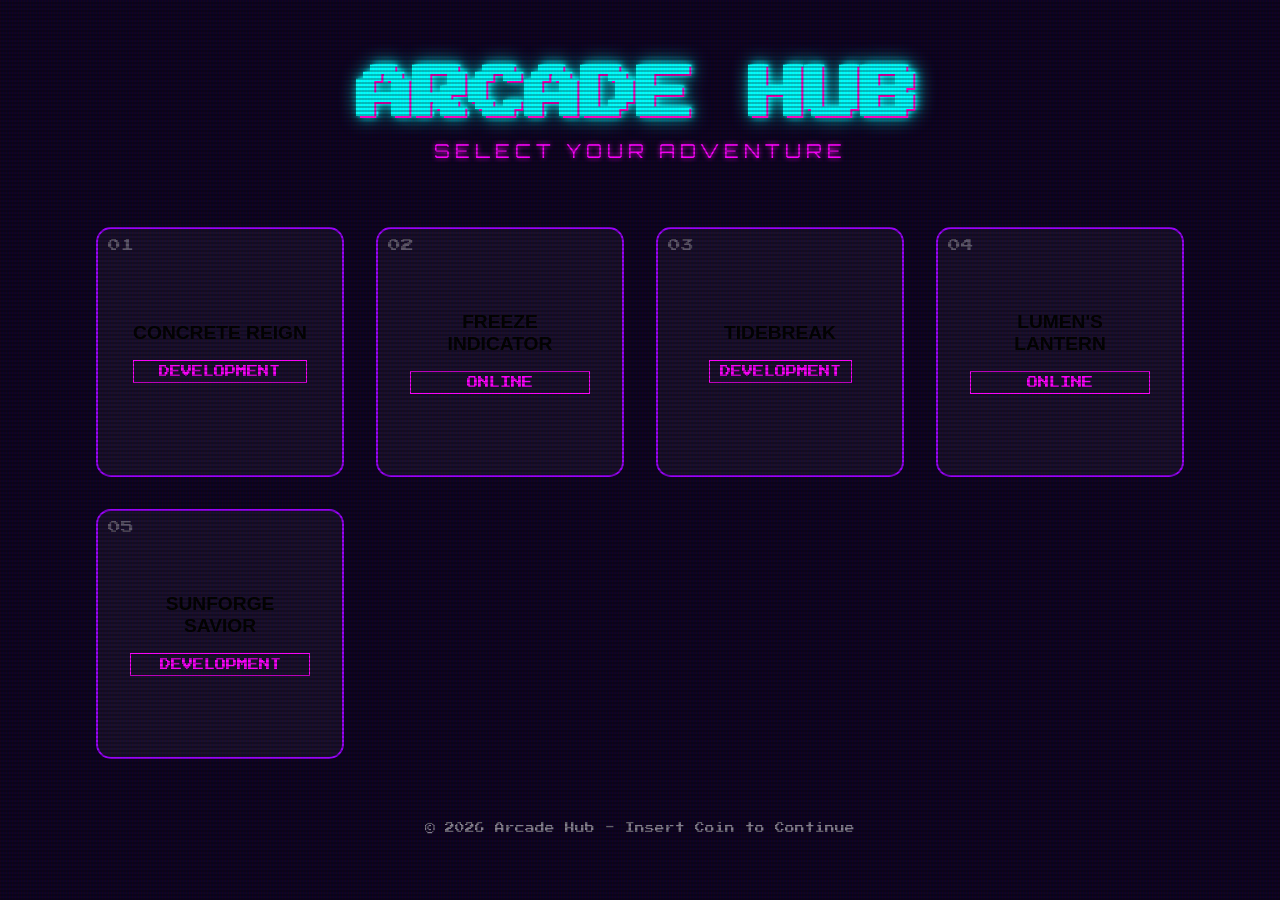
<file: index.html>
<!DOCTYPE html>
<html lang="en">
<head>
    <meta charset="UTF-8">
    <meta name="viewport" content="width=device-width, initial-scale=1.0">
    <title>Arcade Hub</title>
    <link rel="stylesheet" href="style.css">
    <link href="https://fonts.googleapis.com/css2?family=Press+Start+2P&family=Orbitron:wght@400;700&display=swap" rel="stylesheet">
</head>
<body>
    <div class="scanlines"></div>
    <div class="container">
        <header>
            <h1 class="glitch" data-text="ARCADE HUB">ARCADE HUB</h1>
            <p class="subtitle">SELECT YOUR ADVENTURE</p>
        </header>

        <main class="game-grid">
            <button class="game-card" id="game-1" onclick="window.location.href='CONCRETE REIGN/index.html'">
                <div class="card-content">
                    <span class="game-number">01</span>
                    <h2 class="game-title">CONCRETE REIGN</h2>
                    <div class="status">DEVELOPMENT</div>
                </div>
            </button>
            <button class="game-card" id="game-2" onclick="window.location.href='FREEZE INDICATOR/index.html'">
                <div class="card-content">
                    <span class="game-number">02</span>
                    <h2 class="game-title">FREEZE INDICATOR</h2>
                    <div class="status">ONLINE</div>
                </div>
            </button>
            <button class="game-card" id="game-3" onclick="window.location.href='TIDEBREAK/index.html'">
                <div class="card-content">
                    <span class="game-number">03</span>
                    <h2 class="game-title">TIDEBREAK</h2>
                    <div class="status">DEVELOPMENT</div>
                </div>
            </button>
            <button class="game-card" id="game-4" onclick="window.location.href='LUMEN\'S LANTERN/index.html'">
                <div class="card-content">
                    <span class="game-number">04</span>
                    <h2 class="game-title">LUMEN'S LANTERN</h2>
                    <div class="status">ONLINE</div>
                </div>
            </button>
            <button class="game-card" id="game-5" onclick="window.location.href='ICARUS SUNFORGE SAVIOR/index.html'">
                <div class="card-content">
                    <span class="game-number">05</span>
                    <h2 class="game-title">SUNFORGE SAVIOR</h2>
                    <div class="status">DEVELOPMENT</div>
                </div>
            </button>
        </main>

        <footer>
            <p>&copy; 2026 Arcade Hub - Insert Coin to Continue</p>
        </footer>
    </div>
</body>
</html>
</file>
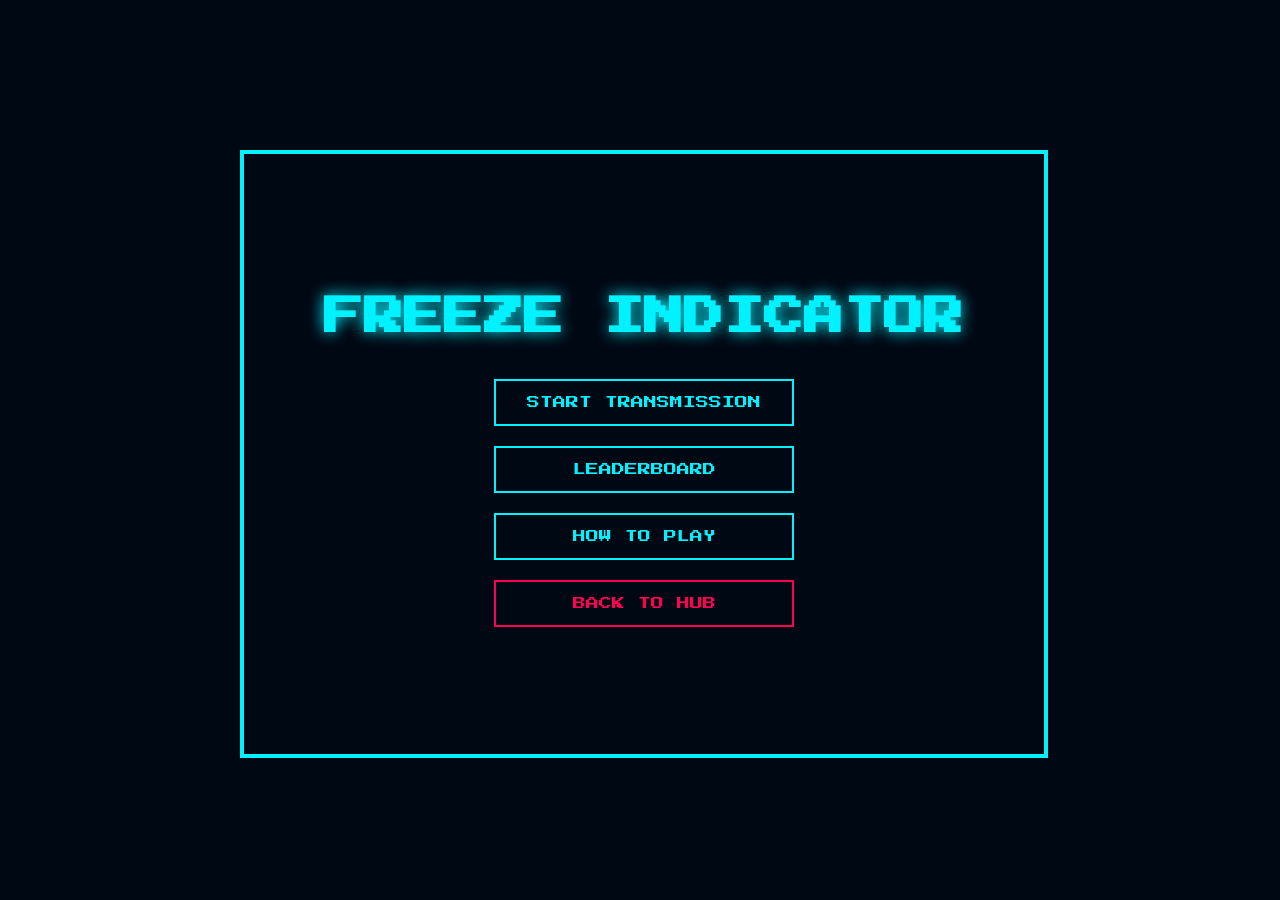
<file: FREEZE INDICATOR/index.html>
<!DOCTYPE html>
<html lang="en">
<head>
    <meta charset="UTF-8">
    <meta name="viewport" content="width=device-width, initial-scale=1.0">
    <title>FREEZE INDICATOR</title>
    <link href="https://fonts.googleapis.com/css2?family=Orbitron:wght@400;700&family=Press+Start+2P&display=swap" rel="stylesheet">
    <style>
        :root {
            --bg-color: #000814;
            --ice-blue: #00f2ff;
            --danger-red: #ff0055;
            --white: #ffffff;
            --glass: rgba(0, 242, 255, 0.1);
        }

        body {
            background-color: var(--bg-color);
            color: var(--white);
            font-family: 'Orbitron', sans-serif;
            margin: 0;
            overflow: hidden;
            display: flex;
            flex-direction: column;
            align-items: center;
            justify-content: center;
            height: 100vh;
        }

        #game-container {
            position: relative;
            width: 800px;
            height: 600px; /* Fixed height to prevent collapse and blue bar glitch */
            display: flex;
            flex-direction: column;
            align-items: center;
        }

        #game-canvas {
            border: 4px solid var(--ice-blue);
            background: #001220;
            box-shadow: 0 0 20px rgba(0, 242, 255, 0.3);
            display: none;
        }

        /* Screens */
        .overlay-screen {
            position: absolute;
            top: 0; left: 0; width: 100%; height: 100%;
            background: rgba(0, 8, 20, 0.9);
            display: flex;
            flex-direction: column;
            align-items: center;
            justify-content: center;
            z-index: 10;
            border: 4px solid var(--ice-blue);
        }

        h1 {
            font-family: 'Press Start 2P', cursive;
            color: var(--ice-blue);
            font-size: 2.5rem;
            margin-bottom: 2rem;
            text-shadow: 0 0 15px var(--ice-blue);
        }

        .btn {
            background: transparent;
            border: 2px solid var(--ice-blue);
            color: var(--ice-blue);
            font-family: 'Press Start 2P', cursive;
            padding: 15px 30px;
            margin: 10px;
            cursor: pointer;
            transition: all 0.3s;
            font-size: 0.8rem;
            width: 300px;
        }

        .btn:hover {
            background: var(--ice-blue);
            color: #000;
            box-shadow: 0 0 20px var(--ice-blue);
        }

        /* UI Elements */
        #game-ui {
            width: 100%;
            display: none;
            text-align: center;
            padding: 15px 0;
            background: rgba(0, 18, 32, 0.8);
            margin-bottom: 0;
            border-bottom: none; /* Removed border that looked like a line */
        }

        #score-display {
            font-family: 'Press Start 2P', cursive;
            font-size: 1.2rem;
            color: var(--ice-blue);
        }

        .meter-label {
            font-size: 0.6rem;
            margin-top: 5px;
            color: var(--white);
        }

        .meter-container {
            width: 250px;
            height: 10px;
            background: #111;
            border: 1px solid var(--white);
            margin: 5px auto;
            position: relative;
        }

        #freeze-bar {
            height: 100%;
            width: 0%;
            background: var(--ice-blue);
            transition: width 0.1s linear;
        }

        #heat-bar {
            height: 100%;
            width: 100%;
            background: #ff4400;
            transition: width 0.1s linear;
        }

        #dash-bar {
            height: 100%;
            width: 100%;
            background: #ffaa00;
            transition: width 0.1s linear;
        }

        #parry-bar {
            height: 100%;
            width: 100%;
            background: #a200ff;
            transition: width 0.1s linear;
        }

        /* Leaderboard */
        #leaderboard-list {
            width: 80%;
            margin: 20px 0;
            font-family: 'Press Start 2P', cursive;
            font-size: 0.7rem;
        }

        .leaderboard-item {
            display: flex;
            justify-content: space-between;
            padding: 10px;
            border-bottom: 1px solid rgba(255, 255, 255, 0.1);
        }

        #how-to-play {
            padding: 2rem;
            text-align: center;
            line-height: 1.6;
            color: rgba(255,255,255,0.8);
        }

        .hidden { display: none !important; }

        .system-warning {
            position: absolute;
            top: 50%;
            left: 50%;
            transform: translate(-50%, -50%);
            font-family: 'Press Start 2P', cursive;
            font-size: 1.5rem;
            color: var(--danger-red);
            text-shadow: 0 0 20px var(--danger-red);
            z-index: 100;
            pointer-events: none;
            text-align: center;
            width: 100%;
            animation: warningFade 2.5s forwards;
        }

        @keyframes warningFade {
            0% { opacity: 1; transform: translate(-50%, -50%) scale(1.5); }
            10% { opacity: 1; transform: translate(-50%, -50%) scale(1); }
            100% { opacity: 0; transform: translate(-50%, -50%) scale(1); }
        }

        #final-score {
            font-family: 'Press Start 2P', cursive;
            color: var(--danger-red);
            font-size: 1.5rem;
            margin: 1rem 0;
        }
    </style>
</head>
<body>
    <div id="game-container">
        <!-- Game UI -->
        <div id="game-ui">
            <div id="score-display">SURVIVAL: 0s</div>
            
            <div style="display: flex; justify-content: space-around; padding: 10px;">
                <div>
                    <div class="meter-label">OVERHEAT (SHATTER)</div>
                    <div class="meter-container">
                        <div id="freeze-bar"></div>
                    </div>
                    <div class="meter-label">CORE HEAT (FREEZE)</div>
                    <div class="meter-container">
                        <div id="heat-bar"></div>
                    </div>
                </div>
                <div>
                    <div class="meter-label">DASH CHARGE</div>
                    <div class="meter-container">
                        <div id="dash-bar"></div>
                    </div>
                    <div class="meter-label">PARRY CHARGE</div>
                    <div class="meter-container">
                        <div id="parry-bar"></div>
                    </div>
                </div>
            </div>

            <div style="font-size: 0.7rem; color: rgba(255,255,255,0.5)">
                SYSTEM STATUS: <span id="difficulty-level">LEVEL 1</span>
            </div>
        </div>

        <canvas id="game-canvas" width="800" height="600"></canvas>

        <!-- Main Menu -->
        <div id="menu-screen" class="overlay-screen">
            <h1>FREEZE INDICATOR</h1>
            <button class="btn" onclick="startGame()">START TRANSMISSION</button>
            <button class="btn" onclick="showScreen('leaderboard-screen')">LEADERBOARD</button>
            <button class="btn" onclick="showScreen('instructions-screen')">HOW TO PLAY</button>
            <button class="btn" onclick="window.location.href='../index.html'" style="border-color: var(--danger-red); color: var(--danger-red);">BACK TO HUB</button>
        </div>

        <!-- Leaderboard -->
        <div id="leaderboard-screen" class="overlay-screen hidden">
            <h1>TOP OPERATORS</h1>
            <div id="leaderboard-list"></div>
            <button class="btn" onclick="showScreen('menu-screen')">BACK TO TERMINAL</button>
        </div>

        <!-- Instructions -->
        <div id="instructions-screen" class="overlay-screen hidden">
            <h1>INSTRUCTIONS</h1>
            <div id="how-to-play">
                <p>WASD TO MOVE THE OPERATOR.</p>
                <p style="color: #ffaa00">HEAT: KEEP ABOVE 0% (MOVE TO GENERATE HEAT).</p>
                <p style="color: var(--ice-blue)">OVERHEAT: KEEP BELOW 100% (STILLNESS COOLS YOU).</p>
                <p>STRIKE A BALANCE TO SURVIVE.</p>
                <p style="color: #ffaa00">SHIFT + WASD TO DASH (10S COOLDOWN).</p>
                <p>DASH PROVIDES 1.5S IMMUNITY.</p>
                <p style="color: #a200ff">CLICK TO PARRY (4S COOLDOWN).</p>
                <p>PARRY DEFLECTS SHARDS AND BLOCKS BEAMS.</p>
            </div>
            <button class="btn" onclick="showScreen('menu-screen')">BACK TO TERMINAL</button>
        </div>

        <!-- Game Over -->
        <div id="gameover-screen" class="overlay-screen hidden">
            <h1 id="death-reason">FATAL ERROR</h1>
            <div id="final-score">SURVIVAL: 0s</div>
            <button class="btn" onclick="startGame()">REBOOT SYSTEM (PLAY AGAIN)</button>
            <button class="btn" onclick="showScreen('menu-screen')">EXIT TO MAIN MENU</button>
        </div>
    </div>

    <script>
        const canvas = document.getElementById('game-canvas');
        const ctx = canvas.getContext('2d');
        const scoreEl = document.getElementById('score-display');
        const freezeBar = document.getElementById('freeze-bar');
        const heatBar = document.getElementById('heat-bar');
        const dashBar = document.getElementById('dash-bar');
        const parryBar = document.getElementById('parry-bar');
        const levelEl = document.getElementById('difficulty-level');
        const ui = document.getElementById('game-ui');

        let player = { 
            x: 400, 
            y: 300, 
            radius: 12, 
            speed: 5,
            isImmune: false,
            dashCharge: 100,
            isDashing: false,
            parryCharge: 100,
            isParrying: false
        };
        
        let obstacles = [];
        let blasters = [];
        let score = 0;
        let freezeLevel = 0;
        let heatLevel = 100;
        let gameActive = false;
        let milestone = 10;
        let level = 1;
        let gameStartTime = 0;
        
        const keys = {};

        // Leaderboard logic
        let highScores = JSON.parse(localStorage.getItem('freeze_highscores') || '[]');

        function updateLeaderboard() {
            const list = document.getElementById('leaderboard-list');
            list.innerHTML = '';
            highScores.sort((a,b) => b - a).slice(0, 5).forEach((val, i) => {
                const div = document.createElement('div');
                div.className = 'leaderboard-item';
                div.innerHTML = `<span>#${i+1} OPERATOR</span> <span>${Math.floor(val)}s</span>`;
                list.appendChild(div);
            });
        }

        function saveScore(s) {
            highScores.push(s);
            highScores = [...new Set(highScores)].sort((a,b) => b-a).slice(0, 10);
            localStorage.setItem('freeze_highscores', JSON.stringify(highScores));
        }

        function showScreen(id) {
            document.querySelectorAll('.overlay-screen').forEach(s => s.classList.add('hidden'));
            document.getElementById(id).classList.remove('hidden');
            if (id === 'leaderboard-screen') updateLeaderboard();
        }

        function showWarning(lvl) {
            const warning = document.createElement('div');
            warning.className = 'system-warning';
            warning.textContent = `SYSTEM STATUS: LEVEL ${lvl}`;
            document.getElementById('game-container').appendChild(warning);
            setTimeout(() => warning.remove(), 2500);
        }

        window.addEventListener('keydown', (e) => {
            keys[e.code] = true;
            if (e.code === 'ShiftLeft' || e.code === 'ShiftRight') handleDash();
        });
        window.addEventListener('keyup', (e) => keys[e.code] = false);
        window.addEventListener('mousedown', (e) => handleParry());

        function handleParry() {
            if (!gameActive || player.parryCharge < 100 || player.isParrying) return;

            player.isParrying = true;
            player.parryCharge = 0;

            // Simple visual for parry
            setTimeout(() => {
                player.isParrying = false;
            }, 400); // Parry window duration: 0.4s
        }

        function handleDash() {
            if (!gameActive || player.dashCharge < 100 || player.isDashing) return;

            let dx = 0;
            let dy = 0;
            if (keys['KeyW']) dy -= 1;
            if (keys['KeyS']) dy += 1;
            if (keys['KeyA']) dx -= 1;
            if (keys['KeyD']) dx += 1;

            if (dx === 0 && dy === 0) return;

            player.isDashing = true;
            player.isImmune = true;
            player.dashCharge = 0;

            const dashDist = 160;
            const normalize = Math.sqrt(dx*dx + dy*dy);
            
            player.x += (dx / normalize) * dashDist;
            player.y += (dy / normalize) * dashDist;

            player.x = Math.max(player.radius, Math.min(800 - player.radius, player.x));
            player.y = Math.max(player.radius, Math.min(600 - player.radius, player.y));

            setTimeout(() => {
                player.isImmune = false;
                player.isDashing = false;
            }, 1500);
        }

        function spawnObstacle() {
            if (!gameActive) return;
            const side = Math.floor(Math.random() * 4);
            let x, y, vx, vy;
            const size = Math.random() * 15 + 10;
            // Speed increases with level
            const speed = (Math.random() * 2 + 1) * (1 + level * 0.2);

            if (side === 0) { x = -size; y = Math.random() * 600; vx = speed; vy = (Math.random() - 0.5) * 2; }
            else if (side === 1) { x = 800 + size; y = Math.random() * 600; vx = -speed; vy = (Math.random() - 0.5) * 2; }
            else if (side === 2) { x = Math.random() * 800; y = -size; vx = (Math.random() - 0.5) * 2; vy = speed; }
            else { x = Math.random() * 800; y = 600 + size; vx = (Math.random() - 0.5) * 2; vy = -speed; }

            obstacles.push({ x, y, vx, vy, size });
            
            // Spawn rate increases with level
            const spawnRate = Math.max(150, 1000 - level * 100);
            setTimeout(spawnObstacle, spawnRate);
        }

        function spawnBlaster() {
            if (!gameActive) return;
            if (level < 4) {
                setTimeout(spawnBlaster, 3000);
                return;
            }

            const side = Math.floor(Math.random() * 4);
            let startX, startY, targetX, targetY;
            const borderPad = 40;

            if (side === 0) { // Top
                startX = Math.random() * 800; startY = -60;
                targetX = startX; targetY = borderPad;
            } else if (side === 1) { // Bottom
                startX = Math.random() * 800; startY = 660;
                targetX = startX; targetY = 600 - borderPad;
            } else if (side === 2) { // Left
                startX = -60; startY = Math.random() * 600;
                targetX = borderPad; targetY = startY;
            } else { // Right
                startX = 860; startY = Math.random() * 600;
                targetX = 800 - borderPad; targetY = startY;
            }

            const angle = Math.atan2(player.y - targetY, player.x - targetX);
            
            blasters.push({
                x: startX, y: startY, 
                startX, startY,
                targetX, targetY,
                angle,
                startTime: Date.now(),
                warmTime: 1800,
                fireTime: 800,
                fadeTime: 600,
                phase: 'warming'
            });

            const nextSpawn = Math.max(2500, 7000 - level * 500);
            setTimeout(spawnBlaster, nextSpawn);
        }

        function startGame() {
            document.querySelectorAll('.overlay-screen').forEach(s => s.classList.add('hidden'));
            canvas.style.display = 'block';
            ui.style.display = 'block';
            gameActive = true;
            score = 0;
            freezeLevel = 0;
            heatLevel = 100;
            level = 1;
            milestone = 10;
            obstacles = [];
            player.x = 400;
            player.y = 300;
            player.dashCharge = 100;
            player.isImmune = false;
            gameStartTime = Date.now();
            blasters = [];
            spawnObstacle();
            spawnBlaster();
            gameLoop();
        }

        function gameLoop() {
            if (!gameActive) return;

            // Movement & Freeze Logic
            let dx = 0;
            let dy = 0;
            if (keys['KeyW']) dy -= 1;
            if (keys['KeyS']) dy += 1;
            if (keys['KeyA']) dx -= 1;
            if (keys['KeyD']) dx += 1;

            const moving = dx !== 0 || dy !== 0;
            
            if (moving) {
                const diag = (dx !== 0 && dy !== 0) ? 0.707 : 1;
                player.x += dx * player.speed * diag;
                player.y += dy * player.speed * diag;
                
                // Bounds check
                player.x = Math.max(player.radius, Math.min(800 - player.radius, player.x));
                player.y = Math.max(player.radius, Math.min(600 - player.radius, player.y));
                
                freezeLevel = Math.min(100, freezeLevel + 0.5);
                heatLevel = Math.min(100, heatLevel + 0.3);
            } else {
                freezeLevel = Math.max(0, freezeLevel - 0.8);
                heatLevel = Math.max(0, heatLevel - 0.2);
            }

            // Dash Recharge (10 seconds to full)
            if (player.dashCharge < 100) {
                player.dashCharge += (100 / (10 * 60)); // 100% over 10s at 60fps
            }
            dashBar.style.width = player.dashCharge + '%';
            dashBar.style.backgroundColor = player.dashCharge >= 100 ? '#ffaa00' : '#555';

            // Parry Recharge (4 seconds to full)
            if (player.parryCharge < 100) {
                player.parryCharge += (100 / (4 * 60)); // 100% over 4s at 60fps
            }
            parryBar.style.width = player.parryCharge + '%';
            parryBar.style.backgroundColor = player.parryCharge >= 100 ? '#a200ff' : '#555';

            freezeBar.style.width = freezeLevel + '%';
            heatBar.style.width = heatLevel + '%';
            
            if (freezeLevel >= 100) return gameOver("CORE OVERHEATED");
            if (heatLevel <= 0) return gameOver("FROZEN SOLID");

            // Update Score & Milestone Logic
            score = (Date.now() - gameStartTime) / 1000;
            scoreEl.textContent = `SURVIVAL: ${Math.floor(score)}s`;

            if (score >= milestone) {
                level++;
                milestone += 15;
                levelEl.textContent = `LEVEL ${level}`;
                levelEl.style.color = '#ff0055';
                setTimeout(() => levelEl.style.color = '#00f2ff', 500);
                showWarning(level);
            }

            // Update Obstacles
            obstacles.forEach((obs, i) => {
                obs.x += obs.vx;
                obs.y += obs.vy;

                const dist = Math.hypot(player.x - obs.x, player.y - obs.y);
                const parryThreshold = player.radius + obs.size + 10;

                if (player.isParrying && dist < parryThreshold) {
                    obs.vx = -obs.vx;
                    obs.vy = -obs.vy;
                    obs.x += obs.vx * 2; // Nudge it away
                    obs.y += obs.vy * 2;
                } else if (!player.isImmune && dist < player.radius + obs.size) {
                    return gameOver("SHATTERED");
                }

                if (obs.x < -200 || obs.x > 1000 || obs.y < -200 || obs.y > 800) {
                    obstacles.splice(i, 1);
                }
            });

            // Update Blasters
            const now = Date.now();
            blasters.forEach((b, i) => {
                const elapsed = now - b.startTime;
                if (elapsed < b.warmTime) {
                    b.phase = 'warming';
                    // Slide forward animation (ease out cubic)
                    const t = elapsed / b.warmTime;
                    const ease = 1 - Math.pow(1 - t, 3);
                    b.x = b.startX + (b.targetX - b.startX) * ease;
                    b.y = b.startY + (b.targetY - b.startY) * ease;
                    // Track player position during first 60% of warm-up
                    if (elapsed < b.warmTime * 0.6) {
                        b.angle = Math.atan2(player.y - b.y, player.x - b.x);
                    }
                } else if (elapsed < b.warmTime + b.fireTime) {
                    b.phase = 'firing';
                    b.x = b.targetX;
                    b.y = b.targetY;
                    // Collision
                    if (!player.isImmune) {
                        const dx = player.x - b.x;
                        const dy = player.y - b.y;
                        const distToBeam = Math.abs(Math.sin(b.angle) * dx - Math.cos(b.angle) * dy);
                        const dotProduct = Math.cos(b.angle) * dx + Math.sin(b.angle) * dy;
                        
                        if (distToBeam < player.radius + 30 && dotProduct > 0) {
                            if (player.isParrying) {
                                // Successfully parried the beam (no death)
                            } else {
                                return gameOver("OBLITERATED");
                            }
                        }
                    }
                } else if (elapsed < b.warmTime + b.fireTime + b.fadeTime) {
                    b.phase = 'fading';
                } else {
                    blasters.splice(i, 1);
                }
            });

            // Draw
            ctx.clearRect(0, 0, 800, 600);

            // Draw Blasters
            blasters.forEach(b => {
                const elapsed = now - b.startTime;
                const alpha = b.phase === 'fading' ? 1 - (elapsed - b.warmTime - b.fireTime) / b.fadeTime : 1;
                const scale = b.phase === 'warming' ? 0.5 + (0.5 * (elapsed / b.warmTime)) : (b.phase === 'fading' ? alpha : 1);
                
                // Beam Drawing
                if (b.phase === 'warming') {
                    ctx.save();
                    ctx.globalAlpha = 0.3 * (elapsed / b.warmTime);
                    ctx.strokeStyle = 'rgba(255,0,0,0.8)';
                    ctx.setLineDash([10, 5]);
                    ctx.lineWidth = 2;
                    ctx.beginPath();
                    ctx.moveTo(b.x, b.y);
                    ctx.lineTo(b.x + Math.cos(b.angle) * 1500, b.y + Math.sin(b.angle) * 1500);
                    ctx.stroke();
                    ctx.restore();
                } else if (b.phase === 'firing') {
                    const beamWidth = 70;
                    ctx.save();
                    ctx.shadowBlur = 30;
                    ctx.shadowColor = '#00f2ff';
                    const grad = ctx.createLinearGradient(b.x, b.y, b.targetX + Math.cos(b.angle) * 100, b.targetY + Math.sin(b.angle) * 100);
                    grad.addColorStop(0, '#fff');
                    grad.addColorStop(1, '#00f2ff');
                    ctx.strokeStyle = grad;
                    ctx.lineWidth = beamWidth;
                    ctx.beginPath();
                    ctx.moveTo(b.x, b.y);
                    ctx.lineTo(b.x + Math.cos(b.angle) * 1500, b.y + Math.sin(b.angle) * 1500);
                    ctx.stroke();
                    ctx.restore();
                } else if (b.phase === 'fading') {
                    ctx.save();
                    ctx.strokeStyle = `rgba(0, 242, 255, ${alpha})`;
                    ctx.lineWidth = 70 * alpha;
                    ctx.beginPath();
                    ctx.moveTo(b.x, b.y);
                    ctx.lineTo(b.x + Math.cos(b.angle) * 1500, b.y + Math.sin(b.angle) * 1500);
                    ctx.stroke();
                    ctx.restore();
                }

                // Blaster Head Drawing (Undertale-inspired Skull)
                ctx.save();
                ctx.translate(b.x, b.y);
                ctx.rotate(b.angle);
                ctx.scale(scale, scale);
                ctx.globalAlpha = alpha;

                ctx.fillStyle = '#fff';
                ctx.strokeStyle = '#00f2ff';
                ctx.lineWidth = 2;

                const openMouth = b.phase === 'firing' ? 15 : 0;

                // Top Skull
                ctx.beginPath();
                ctx.moveTo(35, -5); // Nose tip
                ctx.quadraticCurveTo(30, -25, 10, -30); // Top forehead
                ctx.quadraticCurveTo(-20, -35, -30, -10); // Back of head
                ctx.lineTo(-30, 10);
                ctx.quadraticCurveTo(-20, 35, 10, 30); // Bottom forehead
                ctx.quadraticCurveTo(30, 25, 35, 5); // Bottom nose tip
                ctx.closePath();
                ctx.fill();
                ctx.stroke();

                // Snout/Jaw (Lower)
                ctx.save();
                ctx.translate(0, openMouth);
                ctx.beginPath();
                ctx.moveTo(25, 5);
                ctx.lineTo(45, 5); // Lower jaw extension
                ctx.lineTo(35, 15);
                ctx.lineTo(10, 20);
                ctx.closePath();
                ctx.fill();
                ctx.stroke();
                ctx.restore();

                // Eyes
                ctx.fillStyle = b.phase === 'warming' ? `rgb(${Math.floor(255 * (elapsed/b.warmTime))}, 0, 0)` : '#f00';
                ctx.shadowBlur = b.phase === 'firing' ? 10 : 0;
                ctx.shadowColor = '#f00';
                ctx.beginPath();
                ctx.ellipse(5, -12, 6, 8, Math.PI/4, 0, Math.PI*2);
                ctx.ellipse(5, 12, 6, 8, -Math.PI/4, 0, Math.PI*2);
                ctx.fill();

                // Decorative cracks/lines
                ctx.strokeStyle = '#00f2ff';
                ctx.lineWidth = 1;
                ctx.beginPath();
                ctx.moveTo(-10, -15); ctx.lineTo(-20, -25);
                ctx.stroke();

                ctx.restore();
            });

            // Draw Shards
            obstacles.forEach(obs => {
                ctx.fillStyle = '#fff';
                ctx.beginPath();
                ctx.moveTo(obs.x, obs.y - obs.size);
                ctx.lineTo(obs.x + obs.size, obs.y);
                ctx.lineTo(obs.x, obs.y + obs.size);
                ctx.lineTo(obs.x - obs.size, obs.y);
                ctx.closePath();
                ctx.fill();
                ctx.strokeStyle = '#00f2ff';
                ctx.stroke();
            });

            // Draw Player
            const h = heatLevel / 100;
            ctx.fillStyle = player.isImmune ? '#ffaa00' : `rgb(${255 * h}, ${242 * (1-h)}, 255 * (1-h))`;
            ctx.shadowBlur = player.isImmune ? 30 : 15;
            ctx.shadowColor = ctx.fillStyle;
            ctx.beginPath();
            ctx.arc(player.x, player.y, player.radius, 0, Math.PI * 2);
            ctx.fill();
            
            // Parry Visual
            if (player.isParrying) {
                ctx.strokeStyle = '#a200ff';
                ctx.lineWidth = 4;
                ctx.shadowBlur = 20;
                ctx.shadowColor = '#a200ff';
                ctx.beginPath();
                ctx.arc(player.x, player.y, player.radius + 8, 0, Math.PI * 2);
                ctx.stroke();
                ctx.shadowBlur = 0;
            }
            
            // Immunity Ring
            if (player.isImmune) {
                ctx.strokeStyle = '#fff';
                ctx.lineWidth = 2;
                ctx.beginPath();
                ctx.arc(player.x, player.y, player.radius + 5, 0, Math.PI * 2);
                ctx.stroke();
            }
            ctx.shadowBlur = 0;

            requestAnimationFrame(gameLoop);
        }

        function gameOver(reason) {
            gameActive = false;
            saveScore(score);
            document.getElementById('death-reason').textContent = reason;
            document.getElementById('final-score').textContent = `SURVIVAL: ${Math.floor(score)}s`;
            showScreen('gameover-screen');
            canvas.style.display = 'none';
            ui.style.display = 'none';
        }

        updateLeaderboard();
    </script>
</body>
</html>
</file>
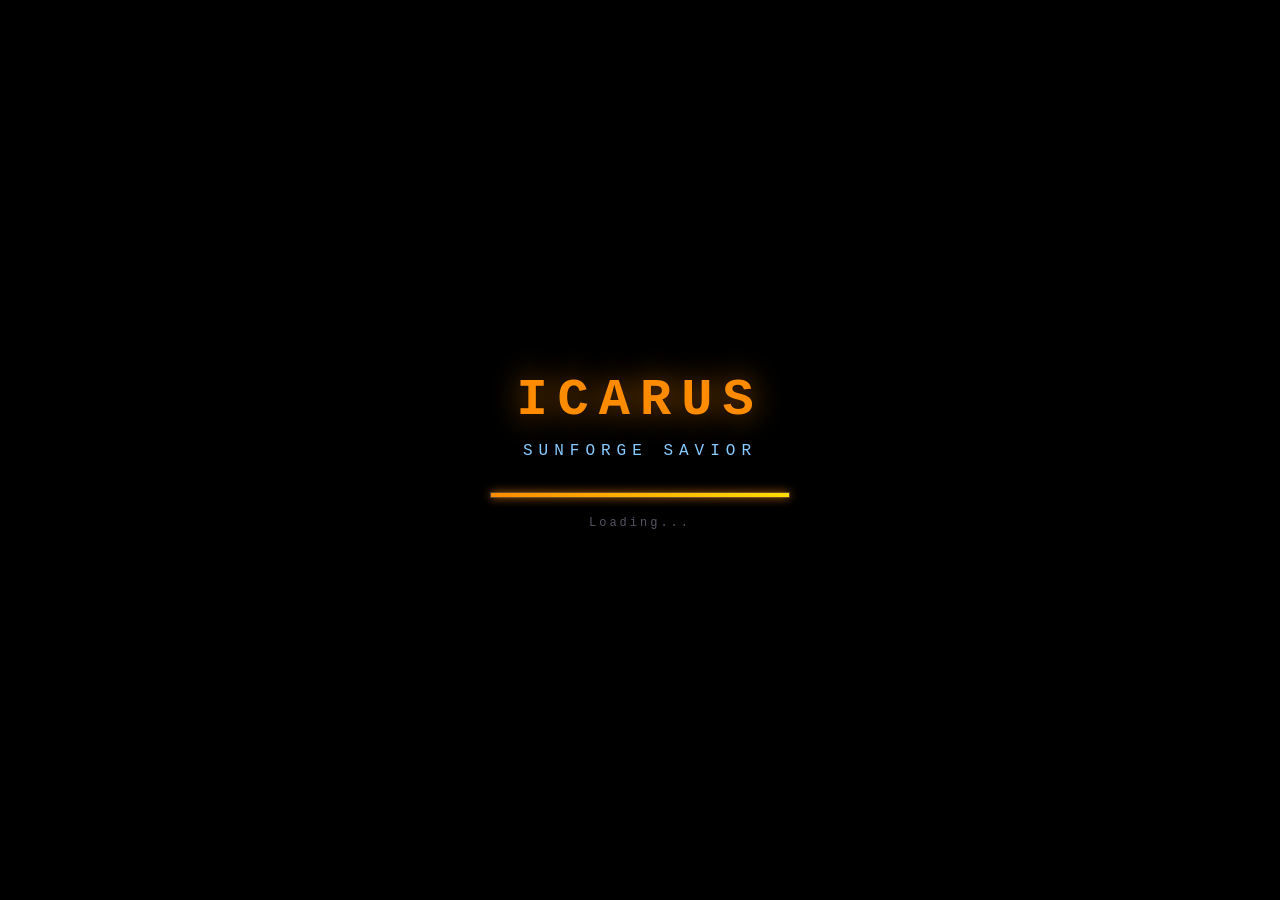
<file: ICARUS SUNFORGE SAVIOR/index.html>
<!DOCTYPE html>
<html lang="en">
<head>
  <meta charset="UTF-8" />
  <meta name="viewport" content="width=device-width, initial-scale=1.0" />
  <title>ICARUS: SUNFORGE SAVIOR</title>
  <link rel="stylesheet" href="style.css" />
</head>
<body>
  <div id="game-container">
    <canvas id="gameCanvas" width="800" height="600"></canvas>
    <div id="loading-screen">
      <div class="loading-title">ICARUS</div>
      <div class="loading-sub">SUNFORGE SAVIOR</div>
      <div class="loading-bar-wrap"><div id="loading-bar"></div></div>
      <div class="loading-hint">Loading...</div>
    </div>
  </div>
  <script src="js/input.js"></script>
  <script src="js/audio.js"></script>
  <script src="js/camera.js"></script>
  <script src="js/particles.js"></script>
  <script src="js/entities.js"></script>
  <script src="js/player.js"></script>
  <script src="js/enemies.js"></script>
  <script src="js/levels.js"></script>
  <script src="js/ui.js"></script>
  <script src="js/game.js"></script>
</body>
</html>
</file>
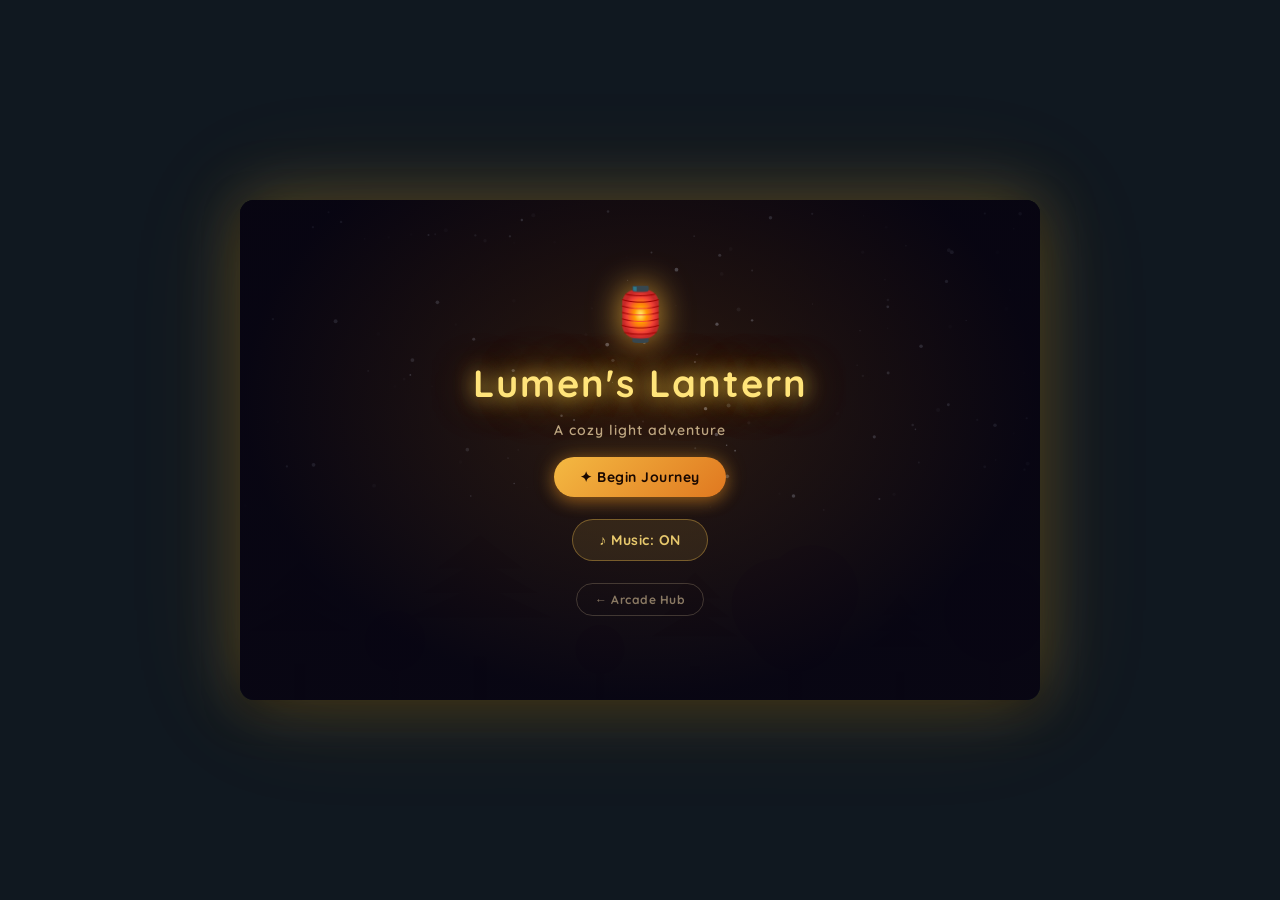
<file: LUMEN'S LANTERN/index.html>
<!DOCTYPE html>
<html lang="en">
<head>
  <meta charset="UTF-8">
  <meta name="viewport" content="width=device-width, initial-scale=1.0">
  <title>Lumen's Lantern</title>
  <link rel="stylesheet" href="style.css">
  <link href="https://fonts.googleapis.com/css2?family=Quicksand:wght@400;600;700&display=swap" rel="stylesheet">
</head>
<body>
  <div id="game-container">
    <canvas id="gameCanvas" width="800" height="500"></canvas>

    <div id="ui-overlay">

      <!-- HUD (shown while playing) -->
      <div id="hud" class="hidden">
        <div id="mission-panel">
          <div id="mission-label">MISSION</div>
          <div id="mission-desc"></div>
          <div id="mission-progress"></div>
        </div>
        <div id="glow-panel">
          <div id="glow-label">GLOW</div>
          <div id="glow-charges"></div>
        </div>
        <div id="coin-panel">
          <div id="coin-label">COINS</div>
          <div id="coin-count-hud">🌕 0</div>
        </div>
        <div id="cycle-panel">
          <canvas id="cycleCanvas" width="60" height="60"></canvas>
        </div>
      </div>

      <!-- Controls hint -->
      <div id="controls-hint" class="hidden">
        ← → Move &nbsp;|&nbsp; ↑ / Space Float up &nbsp;|&nbsp; ↓ Descend
      </div>

      <!-- Title Screen -->
      <div id="title-screen">
        <div class="lantern-deco">🏮</div>
        <h1 class="title-glow">Lumen's Lantern</h1>
        <p class="title-sub">A cozy light adventure</p>
        <button id="start-btn" class="btn btn-primary">✦ Begin Journey</button>
        <button id="music-btn" class="btn btn-secondary">♪ Music: ON</button>
        <button id="back-btn" class="btn btn-ghost" onclick="window.location.href='../index.html'">← Arcade Hub</button>
      </div>

      <!-- Level Intro -->
      <div id="level-intro" class="hidden panel">
        <div id="level-number"></div>
        <div id="level-name-big"></div>
        <div id="level-flavour"></div>
        <div id="level-mission-card">
          <div class="mission-tag">YOUR MISSION</div>
          <div id="level-mission-text"></div>
        </div>
        <button id="play-btn" class="btn btn-primary">Light the way →</button>
      </div>

      <!-- Mission Complete -->
      <div id="mission-complete" class="hidden panel">
        <div class="complete-star">✦</div>
        <h2 class="complete-title">Mission Complete</h2>
        <p id="complete-msg"></p>
        <button id="next-btn" class="btn btn-primary">Continue →</button>
      </div>

      <!-- Game Over -->
      <div id="game-over" class="hidden panel">
        <div class="over-moon">☽</div>
        <h2 class="over-title">Darkness Falls</h2>
        <p>Lumen's light faded into shadow…</p>
        <button id="retry-btn" class="btn btn-primary">✦ Try Again</button>
        <button id="go-home-btn" class="btn btn-ghost" onclick="window.location.href='../index.html'">← Arcade Hub</button>
      </div>

      <!-- Victory -->
      <div id="victory-screen" class="hidden panel">
        <div class="victory-stars">✦ ✦ ✦</div>
        <h2 class="victory-title">All Lanterns Relit!</h2>
        <p class="victory-sub">The forest glows once more.</p>
        <p class="victory-tagline"><em>You are the light, Lumen.</em></p>
        <button id="replay-btn" class="btn btn-primary">✦ Play Again</button>
        <button id="hub-btn" class="btn btn-ghost" onclick="window.location.href='../index.html'">← Arcade Hub</button>
      </div>

      <!-- Shop Panel -->
      <div id="shop-panel" class="hidden panel" style="min-width:420px">
        <div class="shop-header">
          <span class="shop-npc-icon">🪲</span>
          <div>
            <h2 class="shop-title">Glintwick's Emporium</h2>
            <p class="shop-tagline">"A sprite with coins! Come, come — see my wares…"</p>
          </div>
        </div>
        <div id="coin-display-shop">You have: <span id="shop-coin-count">0</span> 🌕</div>
        <div id="shop-items">
          <div class="shop-item">
            <span class="shop-item-icon">✦✦</span>
            <div class="shop-item-info">
              <div class="shop-item-name">Double Float</div>
              <div class="shop-item-desc">Tap ↑ while falling for a second lift burst!</div>
              <div class="shop-item-cost">10 🌕</div>
            </div>
            <button class="btn btn-secondary shop-buy" id="buy-doubleJump">Buy  10 🌕</button>
          </div>
          <div class="shop-item">
            <span class="shop-item-icon">🌿</span>
            <div class="shop-item-info">
              <div class="shop-item-name">Vine Dash</div>
              <div class="shop-item-desc">Press E near a glowing vine anchor to dash toward it!</div>
              <div class="shop-item-cost">15 🌕</div>
            </div>
            <button class="btn btn-secondary shop-buy" id="buy-vineSwing">Buy  15 🌕</button>
          </div>
        </div>
        <button id="shop-close-btn" class="btn btn-ghost">Close Shop  ✕</button>
      </div>

    </div><!-- /ui-overlay -->
  </div><!-- /game-container -->

  <script src="js/audio.js"></script>
  <script src="js/entities.js"></script>
  <script src="js/player.js"></script>
  <script src="js/levels.js"></script>
  <script src="js/game.js"></script>
</body>
</html>
</file>
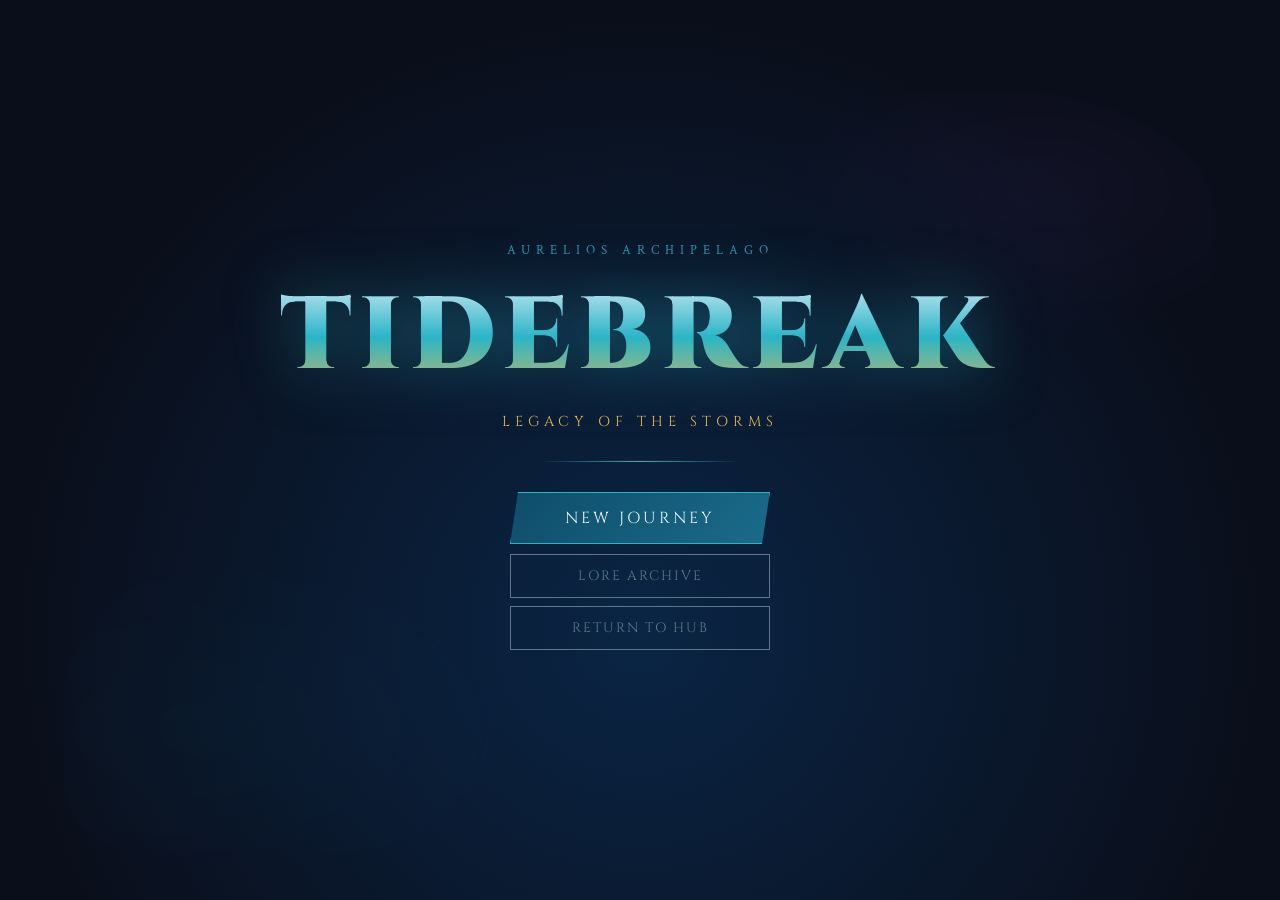
<file: TIDEBREAK/index.html>
<!DOCTYPE html>
<html lang="en">
<head>
    <meta charset="UTF-8">
    <meta name="viewport" content="width=device-width, initial-scale=1.0">
    <title>TIDEBREAK: Legacy of the Storms</title>
    <link rel="stylesheet" href="style.css">
    <link href="https://fonts.googleapis.com/css2?family=Cinzel:wght@400;700;900&family=Crimson+Text:ital,wght@0,400;0,600;1,400&display=swap" rel="stylesheet">
</head>
<body>

<!-- ============================================================
     SCREENS
============================================================ -->

<!-- TITLE SCREEN -->
<div id="screen-title" class="screen active">
    <div class="weather-overlay" id="title-weather"></div>
    <div class="title-content">
        <div class="title-subtitle">AURELIOS ARCHIPELAGO</div>
        <h1 class="game-title">TIDEBREAK</h1>
        <div class="title-legend">LEGACY OF THE STORMS</div>
        <div class="title-divider"></div>
        <div class="title-menu">
            <button class="btn-primary" onclick="Game.startNewGame()">NEW JOURNEY</button>
            <button class="btn-secondary" onclick="Game.showScreen('screen-credits')">LORE ARCHIVE</button>
            <button class="btn-secondary" onclick="window.location.href='../index.html'">RETURN TO HUB</button>
        </div>
    </div>
    <div class="title-creatures">
        <div class="silhouette silhouette-sea"></div>
        <div class="silhouette silhouette-sky"></div>
    </div>
</div>

<!-- INTRO / PROFESSOR MARIS -->
<div id="screen-intro" class="screen">
    <div class="dialogue-scene" id="intro-scene">
        <div class="scene-bg" id="scene-bg"></div>
        <!-- Prof Maris pixel canvas -->
        <canvas id="intro-maris-canvas" width="160" height="280"></canvas>
        <!-- Gender select overlay -->
        <div id="gender-select-overlay" class="gender-select-overlay hidden">
            <div class="gender-select-box">
                <div class="gender-select-title">Are you a boy or a girl?</div>
                <div class="gender-select-btns">
                    <button class="gender-btn" onclick="Game.selectGender('male')">
                        <div class="gender-sprite gender-male"></div>
                        <span>BOY</span>
                    </button>
                    <button class="gender-btn" onclick="Game.selectGender('female')">
                        <div class="gender-sprite gender-female"></div>
                        <span>GIRL</span>
                    </button>
                </div>
            </div>
        </div>
        <!-- Pokémon-style dialogue box -->
        <div class="poke-dialogue-box" id="poke-dlg-box">
            <div class="poke-dialogue-inner">
                <div class="poke-dlg-speaker" id="dlg-speaker"></div>
                <div class="poke-dlg-text" id="dlg-text"></div>
            </div>
            <div class="poke-dlg-arrow" id="dlg-arrow">▼</div>
        </div>
    </div>
</div>

<!-- STARTER SELECTION -->
<div id="screen-starter" class="screen">
    <div class="starter-bg"></div>
    <div class="starter-ui">
        <h2 class="starter-title">CHOOSE YOUR COMPANION</h2>
        <p class="starter-sub">Professor Maris gestures toward three creatures stirring in the lab...</p>
        <div class="starter-cards">
            <div class="starter-card" id="sc-pyroshell" onclick="Game.selectStarter('pyroshell')">
                <div class="creature-sprite pyroshell-sprite"></div>
                <div class="creature-name">PYROSHELL</div>
                <div class="creature-types">
                    <span class="type-badge type-ember">EMBER</span>
                    <span class="type-badge type-stone">STONE</span>
                </div>
                <p class="creature-desc">"A stoic ember tortoise. Its volcanic shell hardens under pressure. Prefers to endure before striking."</p>
                <div class="creature-stats">
                    <div class="stat-row"><span>VIT</span><div class="stat-bar"><div class="stat-fill" style="width:90%"></div></div></div>
                    <div class="stat-row"><span>ATK</span><div class="stat-bar"><div class="stat-fill" style="width:50%"></div></div></div>
                    <div class="stat-row"><span>SPD</span><div class="stat-bar"><div class="stat-fill" style="width:30%"></div></div></div>
                </div>
            </div>
            <div class="starter-card" id="sc-verdantide" onclick="Game.selectStarter('verdantide')">
                <div class="creature-sprite verdantide-sprite"></div>
                <div class="creature-name">VERDANTIDE</div>
                <div class="creature-types">
                    <span class="type-badge type-tide">TIDE</span>
                    <span class="type-badge type-flora">FLORA</span>
                </div>
                <p class="creature-desc">"A reef serpent with bioluminescent fins. Adapts to any current. Strategically well-rounded."</p>
                <div class="creature-stats">
                    <div class="stat-row"><span>VIT</span><div class="stat-bar"><div class="stat-fill" style="width:65%"></div></div></div>
                    <div class="stat-row"><span>ATK</span><div class="stat-bar"><div class="stat-fill" style="width:65%"></div></div></div>
                    <div class="stat-row"><span>SPD</span><div class="stat-bar"><div class="stat-fill" style="width:65%"></div></div></div>
                </div>
            </div>
            <div class="starter-card" id="sc-galeimp" onclick="Game.selectStarter('galeimp')">
                <div class="creature-sprite galeimp-sprite"></div>
                <div class="creature-name">GALEIMP</div>
                <div class="creature-types">
                    <span class="type-badge type-gale">GALE</span>
                    <span class="type-badge type-volt">VOLT</span>
                </div>
                <p class="creature-desc">"A sky-lemur that rides thermal updrafts. Erratic and fast. Strikes before being seen."</p>
                <div class="creature-stats">
                    <div class="stat-row"><span>VIT</span><div class="stat-bar"><div class="stat-fill" style="width:40%"></div></div></div>
                    <div class="stat-row"><span>ATK</span><div class="stat-bar"><div class="stat-fill" style="width:75%"></div></div></div>
                    <div class="stat-row"><span>SPD</span><div class="stat-bar"><div class="stat-fill" style="width:95%"></div></div></div>
                </div>
            </div>
        </div>
    </div>
</div>

<!-- OVERWORLD -->
<div id="screen-overworld" class="screen">
    <!-- Weather Atmosphere -->
    <div class="weather-layer" id="weather-layer"></div>

    <!-- Map Canvas -->
    <canvas id="overworld-canvas"></canvas>

    <!-- Battle Status Messages -->
    <div id="battle-status-area" class="battle-status-area"></div>

    <!-- HUD -->
    <div class="hud">
        <div class="hud-top-left">
            <div class="location-tag" id="hud-location">BRINEFALL VILLAGE</div>
            <div class="weather-tag" id="hud-weather">☀ CLEAR SKIES</div>
        </div>
        <div class="hud-bottom">
            <div class="party-strip" id="party-strip"></div>
        </div>
    </div>

    <!-- Overworld Dialogue -->
    <div id="overworld-dlg" class="overworld-dialogue hidden">
        <div class="dialogue-speaker" id="ow-dlg-speaker"></div>
        <div class="dialogue-text" id="ow-dlg-text"></div>
        <div class="dialogue-hint">▼ Click or Z to continue</div>
    </div>

    <!-- Wild Encounter Alert (full-screen flash) -->
    <div id="encounter-alert" class="encounter-alert hidden">
        <div class="encounter-alert-inner">
            <div class="encounter-alert-line1">A wild</div>
            <div class="encounter-alert-name" id="encounter-alert-name">???</div>
            <div class="encounter-alert-line2">appeared!</div>
        </div>
    </div>

    <!-- Action Menu (Escape Menu) -->
    <div id="action-menu" class="action-menu hidden">
        <div class="action-menu-title">MENU</div>
        <button onclick="Game.openMenu('team'); Game.playSound('select')">🌊 TEAM</button>
        <button onclick="Game.openMenu('codex'); Game.playSound('select')">📖 CODEX</button>
        <button onclick="Game.openMenu('map'); Game.playSound('select')">🗺 MAP</button>
        <button onclick="Game.openMenu('options'); Game.playSound('select')">⚙ OPTIONS</button>
        <button class="action-menu-close" onclick="Game.closeEscapeMenu(); Game.playSound('back')">✕ CLOSE</button>
    </div>

    <!-- ALT Start Menu (Pokémon Emerald-style) -->
    <div id="start-menu" class="start-menu hidden">
        <div class="sm-header">
            <div class="sm-player-name" id="sm-player-name">WARDEN</div>
            <div class="sm-location-row"><span class="sm-loc-label">📍</span><span id="sm-location">Brinefall Village</span></div>
            <div class="sm-time-row"><span class="sm-time-label">🕐</span><span id="sm-time">00:00</span></div>
        </div>
        <div class="sm-sections">
            <!-- BAG -->
            <div class="sm-section">
                <div class="sm-section-title">💼 BAG</div>
                <div class="sm-bag-list" id="sm-bag-list"></div>
                <button class="sm-section-btn" onclick="Game.openBagDetail()">OPEN BAG ›</button>
            </div>
            <!-- TEAM -->
            <div class="sm-section">
                <div class="sm-section-title">🌊 TEAM</div>
                <div class="sm-team-list" id="sm-team-list"></div>
                <button class="sm-section-btn" onclick="Game.openMenu('team'); Game.closeStartMenu();">VIEW TEAM ›</button>
            </div>
            <!-- GODEX -->
            <div class="sm-section sm-section-godex">
                <div class="sm-section-title">📖 GODEX</div>
                <div class="sm-godex-row">
                    <span class="sm-godex-label">Registered</span>
                    <span class="sm-godex-count" id="sm-godex-count">0 / 13</span>
                </div>
                <button class="sm-section-btn" onclick="Game.openMenu('codex'); Game.closeStartMenu();">OPEN GODEX ›</button>
            </div>
        </div>
        <div class="sm-footer">
            <button class="sm-footer-btn" onclick="Game.openMenu('map'); Game.closeStartMenu();">🗺 MAP</button>
            <button class="sm-footer-btn" onclick="Game.openMenu('options'); Game.closeStartMenu();">⚙ OPTIONS</button>
            <button class="sm-footer-btn sm-close-btn" onclick="Game.closeStartMenu()">✕ CLOSE</button>
        </div>
    </div>
</div>

<!-- CREATURE DETAIL OVERLAY -->
<div id="screen-creature-detail" class="screen overlay-screen">
    <div class="creature-detail-container" id="creature-detail-content"></div>
</div>

<!-- BATTLE SCREEN -->
<div id="screen-battle" class="screen">
    <div class="battle-bg" id="battle-bg"></div>
    <div class="weather-layer" id="battle-weather-layer"></div>

    <!-- Enemy Side -->
    <div class="battle-enemy-area">
        <div class="battle-info enemy-info">
            <div class="battle-name" id="enemy-name">---</div>
            <div class="type-row" id="enemy-types"></div>
            <div class="hp-bar-container">
                <div class="hp-label">VIT</div>
                <div class="hp-bar"><div class="hp-fill enemy-hp" id="enemy-hp-fill"></div></div>
            </div>
        </div>
        <canvas class="battle-sprite enemy-sprite" id="enemy-sprite-el" width="120" height="120"></canvas>
    </div>

    <!-- Player Side -->
    <div class="battle-player-area">
        <canvas class="battle-sprite player-sprite" id="player-sprite-el" width="120" height="120"></canvas>
        <div class="battle-info player-info">
            <div class="battle-name" id="player-creature-name">---</div>
            <div class="type-row" id="player-types"></div>
            <div class="hp-bar-container">
                <div class="hp-label">VIT</div>
                <div class="hp-bar"><div class="hp-fill player-hp" id="player-hp-fill"></div></div>
            </div>
            <div class="hp-bar-container">
                <div class="hp-label">AET</div>
                <div class="aet-bar"><div class="aet-fill" id="player-aet-fill"></div></div>
            </div>
        </div>
    </div>

    <!-- Battle Status Messages -->
    <div id="battle-status-log" class="battle-status-log"></div>

    <!-- Battle Bottom -->
    <div class="battle-bottom">
        <!-- Move Panel -->
        <div class="move-panel" id="move-panel" style="display:none">
            <div class="move-grid" id="move-grid"></div>
            <div class="move-info-box">
                <div id="move-desc">Select a move...</div>
                <div id="weather-bonus" class="weather-bonus hidden"></div>
            </div>
        </div>

        <!-- Action Panel -->
        <div class="action-panel" id="action-panel">
            <button class="battle-btn" onclick="Game.battle.showMoves(); Game.playSound('select')">⚔ CHANNEL</button>
            <button class="battle-btn" onclick="Game.battle.openSwitch(); Game.playSound('select')">🔄 SWITCH</button>
            <button class="battle-btn" onclick="Game.battle.tryCatch(); Game.playSound('select')">🔮 CAPTURE</button>
            <button class="battle-btn" onclick="Game.battle.runAway(); Game.playSound('select')">💨 RETREAT</button>
        </div>
    </div>

    <!-- Weather Banner -->
    <div class="weather-banner hidden" id="weather-banner"></div>
</div>

<!-- FULL MAP OVERLAY -->
<div id="screen-map" class="screen overlay-screen">
    <div class="map-container">
        <h2 class="map-title">AURELIOS ARCHIPELAGO</h2>
        <div class="archipelago-map" id="archipelago-map">
            <div class="island" id="island-brinefall" style="left:45%;top:72%">
                <div class="island-dot accessible"></div>
                <div class="island-label">Brinefall<br><small>ACT 1</small></div>
            </div>
            <div class="island" id="island-cindercrag" style="left:60%;top:55%">
                <div class="island-dot locked"></div>
                <div class="island-label">Cindercrag<br><small>LOCKED</small></div>
            </div>
            <div class="island" id="island-verdant" style="left:30%;top:50%">
                <div class="island-dot locked"></div>
                <div class="island-label">Verdant Shelf<br><small>LOCKED</small></div>
            </div>
            <div class="island" id="island-spire" style="left:50%;top:25%">
                <div class="island-dot legendary"></div>
                <div class="island-label">Sky Spire<br><small>ACT 3</small></div>
            </div>
        </div>
        <button class="btn-secondary close-btn" onclick="Game.closeOverlay(); Game.playSound('back')">✕ CLOSE</button>
    </div>
</div>

<!-- CODEX OVERLAY -->
<div id="screen-codex" class="screen overlay-screen">
    <div class="codex-container">
        <h2 class="map-title">CODEX: KNOWN CREATURES</h2>
        <div class="codex-grid" id="codex-grid"></div>
        <button class="btn-secondary close-btn" onclick="Game.closeOverlay(); Game.playSound('back')">✕ CLOSE</button>
    </div>
</div>

<!-- TEAM OVERLAY -->
<div id="screen-team" class="screen overlay-screen">
    <div class="team-container">
        <h2 class="map-title">YOUR PARTY</h2>
        <div class="team-list" id="team-list"></div>
        <button class="btn-secondary close-btn" onclick="Game.closeOverlay(); Game.playSound('back')">✕ CLOSE</button>
    </div>
</div>

<!-- OPTIONS OVERLAY -->
<div id="screen-options" class="screen overlay-screen">
    <div class="options-container">
        <h2 class="map-title">⚙ OPTIONS</h2>
        <div class="options-list" id="options-list">
            <div class="option-row">
                <span class="option-label">Sound Effects</span>
                <button class="option-toggle" id="opt-sound" onclick="Game.toggleOption('sound')">ON</button>
            </div>
            <div class="option-row">
                <span class="option-label">Encounter Rate</span>
                <button class="option-toggle" id="opt-encounter" onclick="Game.cycleOption('encounter')">NORMAL</button>
            </div>
            <div class="option-row">
                <span class="option-label">Battle Speed</span>
                <button class="option-toggle" id="opt-speed" onclick="Game.cycleOption('speed')">NORMAL</button>
            </div>
            <div class="option-row">
                <span class="option-label">Text Speed</span>
                <button class="option-toggle" id="opt-textspeed" onclick="Game.cycleOption('textspeed')">NORMAL</button>
            </div>
            <div class="option-row">
                <span class="option-label">Weather Events</span>
                <button class="option-toggle" id="opt-weather" onclick="Game.toggleOption('weather')">ON</button>
            </div>
        </div>
        <button class="btn-secondary close-btn" onclick="Game.closeOverlay(); Game.playSound('back')">✕ CLOSE</button>
    </div>
</div>

<!-- CREDITS / LORE OVERLAY -->
<div id="screen-credits" class="screen overlay-screen">
    <div class="credits-container">
        <h2 class="map-title">LORE ARCHIVE</h2>
        <div class="lore-text">
            <h3>THE AURELIOS ARCHIPELAGO</h3>
            <p>A vast chain of tropical islands held together not by land bridges but by invisible threads of energy known as <em>Aether Currents</em> — ancient flows that regulate climate, tidal rhythms, and the migration of mythic creatures.</p>
            <h3>THE THREE TITANS</h3>
            <p><strong class="abyss-text">LEVIATYR</strong> — The Sea Colossus. Ancient sovereign of tectonic tides, sleeping beneath the Abyssal Trench.</p>
            <p><strong class="ember-text">PYRODRAKON</strong> — The Magma Titan. Shaper of continents, locked in volcanic stasis beneath Cindercrag.</p>
            <p><strong class="gale-text">TEMPESTARA</strong> — The Storm Sovereign. A sky serpent of immense proportion. It is the failsafe of the world itself.</p>
        </div>
        <button class="btn-secondary close-btn" onclick="Game.showScreen('screen-title'); Game.playSound('back')">← RETURN</button>
    </div>
</div>

<!-- NOTIFICATION SYSTEM -->
<div id="notification-container"></div>

<!-- TIDECENTER OVERLAY -->
<div id="tidecenter-overlay" class="tc-overlay hidden">
    <div class="tc-panel">
        <div class="tc-header">
            <div class="tc-title">🌊 TIDECENTER</div>
            <div class="tc-subtitle">Brinefall Restoration Station</div>
        </div>
        <div class="tc-nurse-row">
            <div class="tc-nurse-sprite">
                <div class="tc-nurse-icon">⚕</div>
            </div>
            <div class="tc-dialogue" id="tc-dialogue">Welcome to the Tidecenter! Your companions can rest here.</div>
        </div>
        <div class="tc-party-list" id="tc-party-list"></div>
        <div class="tc-buttons">
            <button class="tc-btn tc-btn-rest" id="tc-rest-btn" onclick="Game.tcRestCompanions()">REST COMPANIONS</button>
            <button class="tc-btn tc-btn-close"                  onclick="Game.closeTidecenter()">✕ LEAVE</button>
        </div>
    </div>
</div>

<!-- PC STORAGE OVERLAY -->
<div id="pc-overlay" class="pc-overlay hidden">
    <div class="pc-panel">
        <div class="pc-header">
            <div class="pc-title">💻 TIDEBREAK PC</div>
            <div class="pc-subtitle">Bonded Creature Storage System</div>
        </div>
        <div class="pc-columns">
            <div class="pc-col">
                <div class="pc-col-title">👥 YOUR PARTY</div>
                <div class="pc-party-list" id="pc-party-list"></div>
            </div>
            <div class="pc-col">
                <div class="pc-col-title">📦 PC BOX</div>
                <div class="pc-box-list" id="pc-box-list"></div>
            </div>
            <div class="pc-col pc-col-stats">
                <div class="pc-col-title">📊 TRAINER STATS</div>
                <div class="pc-stats-panel" id="pc-stats-panel"></div>
            </div>
        </div>
        <div class="pc-footer">
            <button class="tc-btn tc-btn-close" onclick="Game.closePCStorage()">✕ CLOSE PC</button>
        </div>
    </div>
</div>

<!-- BAG DETAIL OVERLAY -->
<div id="bag-detail-overlay" class="bag-detail-overlay hidden">
    <div class="bag-detail-panel">
        <div class="bag-detail-title">💼 BAG</div>
        <div class="bag-detail-content" id="bag-detail-content"></div>
        <button class="tc-btn tc-btn-close" onclick="Game.closeBagDetail()">✕ CLOSE</button>
    </div>
</div>

<!-- BATTLE SWITCH POPUP -->
<div id="battle-switch-overlay" class="bswitch-overlay hidden">
    <div class="bswitch-panel">
        <div class="bswitch-title" id="bswitch-title">SWITCH COMPANION</div>
        <div class="bswitch-subtitle" id="bswitch-subtitle">Choose who to send out:</div>
        <div class="bswitch-list" id="bswitch-list"></div>
        <div class="bswitch-footer">
            <button class="tc-btn tc-btn-close" id="bswitch-cancel-btn" onclick="Game.closeBattleSwitch()">✕ CANCEL</button>
        </div>
    </div>
</div>

<!-- LEARN MOVE POPUP -->
<div id="learnmove-overlay" class="learnmove-overlay hidden">
    <div class="learnmove-panel">
        <div class="learnmove-title">NEW MOVE AVAILABLE</div>
        <div class="learnmove-subtitle" id="learnmove-subtitle"></div>
        <div class="learnmove-new-card" id="learnmove-new-card"></div>
        <div class="learnmove-prompt">Replace which move? (or skip)</div>
        <div class="learnmove-slots" id="learnmove-slots"></div>
        <div class="learnmove-footer">
            <button class="tc-btn tc-btn-close" onclick="Game.skipLearnMove()">✕ DON'T LEARN</button>
        </div>
    </div>
</div>

<!-- WEATHER EVENT FULL BANNER -->
<div id="climate-event-banner" class="climate-banner hidden">
    <div class="climate-icon" id="climate-icon"></div>
    <div class="climate-text" id="climate-text"></div>
</div>

<!-- SCREEN TRANSITION OVERLAY -->
<div id="screen-transition" class="screen-transition"></div>

<script src="js/data.js"></script>
<script src="js/battle.js"></script>
<script src="js/overworld.js"></script>
<script src="js/game.js"></script>

</body>
</html>
</file>
<file: style.css>
:root {
    --bg-color: #0d0221;
    --neon-pink: #ff00ff;
    --neon-blue: #00ffff;
    --neon-purple: #9d00ff;
    --text-color: #ffffff;
    --card-bg: rgba(255, 255, 255, 0.05);
}

* {
    margin: 0;
    padding: 0;
    box-sizing: border-box;
}

body {
    background-color: var(--bg-color);
    color: var(--text-color);
    font-family: 'Orbitron', sans-serif;
    min-height: 100vh;
    display: flex;
    justify-content: center;
    align-items: center;
    overflow-x: hidden;
}

/* CRT Scanline Effect */
.scanlines {
    position: fixed;
    top: 0;
    left: 0;
    width: 100%;
    height: 100%;
    background: linear-gradient(
        rgba(18, 16, 16, 0) 50%,
        rgba(0, 0, 0, 0.25) 50%
    ), linear-gradient(
        90deg,
        rgba(255, 0, 0, 0.06),
        rgba(0, 255, 0, 0.02),
        rgba(0, 0, 255, 0.06)
    );
    background-size: 100% 4px, 3px 100%;
    pointer-events: none;
    z-index: 100;
}

.container {
    width: 90%;
    max-width: 1200px;
    text-align: center;
    padding: 2rem;
    z-index: 1;
}

header {
    margin-bottom: 4rem;
}

h1 {
    font-family: 'Press Start 2P', cursive;
    font-size: 3.5rem;
    margin-bottom: 1rem;
    color: var(--neon-blue);
    text-shadow: 
        0 0 5px var(--neon-blue),
        0 0 10px var(--neon-blue),
        0 0 20px var(--neon-blue);
}

.subtitle {
    font-size: 1.2rem;
    letter-spacing: 5px;
    color: var(--neon-pink);
    text-shadow: 0 0 5px var(--neon-pink);
}

.game-grid {
    display: grid;
    grid-template-columns: repeat(auto-fit, minmax(200px, 1fr));
    gap: 2rem;
    margin-bottom: 4rem;
}

.game-card {
    background: var(--card-bg);
    border: 2px solid var(--neon-purple);
    border-radius: 15px;
    padding: 2rem;
    cursor: pointer;
    transition: all 0.3s ease;
    position: relative;
    overflow: hidden;
    backdrop-filter: blur(5px);
    display: flex;
    flex-direction: column;
    align-items: center;
    justify-content: center;
    min-height: 250px;
}

.game-card:hover {
    transform: translateY(-10px) scale(1.05);
    border-color: var(--neon-blue);
    box-shadow: 0 0 20px var(--neon-blue);
    background: rgba(0, 255, 255, 0.1);
}

.game-number {
    position: absolute;
    top: 10px;
    left: 10px;
    font-family: 'Press Start 2P', cursive;
    font-size: 0.8rem;
    color: rgba(255, 255, 255, 0.3);
}

.game-title {
    font-size: 1.2rem;
    margin-bottom: 1rem;
    transition: color 0.3s ease;
}

.game-card:hover .game-title {
    color: var(--neon-blue);
}

.status {
    font-family: 'Press Start 2P', cursive;
    font-size: 0.7rem;
    padding: 5px 10px;
    border: 1px solid var(--neon-pink);
    color: var(--neon-pink);
}

.game-card:hover .status {
    background: var(--neon-pink);
    color: #000;
}

footer {
    font-family: 'Press Start 2P', cursive;
    font-size: 0.6rem;
    color: rgba(255, 255, 255, 0.5);
}

/* Glitch Effect for Title */
.glitch {
    position: relative;
}

.glitch::before,
.glitch::after {
    content: attr(data-text);
    position: absolute;
    top: 0;
    left: 0;
    width: 100%;
    height: 100%;
}

.glitch::before {
    left: 2px;
    text-shadow: -2px 0 #ff00c1;
    clip: rect(44px, 450px, 56px, 0);
    animation: glitch-anim 5s infinite linear alternate-reverse;
}

.glitch::after {
    left: -2px;
    text-shadow: -2px 0 #00fff9, 2px 2px #ff00c1;
    animation: glitch-anim2 1s infinite linear alternate-reverse;
}

@keyframes glitch-anim {
    0% { clip: rect(31px, 9999px, 94px, 0); }
    20% { clip: rect(62px, 9999px, 42px, 0); }
    40% { clip: rect(16px, 9999px, 78px, 0); }
    60% { clip: rect(11px, 9999px, 13px, 0); }
    80% { clip: rect(85px, 9999px, 40px, 0); }
    100% { clip: rect(27px, 9999px, 36px, 0); }
}

@keyframes glitch-anim2 {
    0% { clip: rect(67px, 9999px, 100px, 0); }
    20% { clip: rect(24px, 9999px, 2px, 0); }
    40% { clip: rect(81px, 9999px, 92px, 0); }
    60% { clip: rect(10px, 9999px, 45px, 0); }
    80% { clip: rect(15px, 9999px, 72px, 0); }
    100% { clip: rect(54px, 9999px, 83px, 0); }
}

/* Response for small screens */
@media (max-width: 768px) {
    h1 {
        font-size: 2rem;
    }
    .game-grid {
        grid-template-columns: 1fr;
    }
}
</file>
<file: ICARUS SUNFORGE SAVIOR/style.css>
*, *::before, *::after { box-sizing: border-box; margin: 0; padding: 0; }

body {
  background: #000;
  display: flex;
  align-items: center;
  justify-content: center;
  height: 100vh;
  overflow: hidden;
  font-family: 'Courier New', monospace;
}

#game-container {
  position: relative;
  width: 800px;
  height: 600px;
}

#gameCanvas {
  display: block;
  width: 800px;
  height: 600px;
  image-rendering: pixelated;
  image-rendering: crisp-edges;
  cursor: crosshair;
}

/* Scale canvas to fit viewport */
@media (max-height: 620px) {
  #game-container, #gameCanvas { transform-origin: top center; }
}

#loading-screen {
  position: absolute;
  inset: 0;
  background: #000;
  display: flex;
  flex-direction: column;
  align-items: center;
  justify-content: center;
  gap: 12px;
  z-index: 10;
  transition: opacity 0.6s ease;
}

#loading-screen.hidden {
  opacity: 0;
  pointer-events: none;
}

.loading-title {
  color: #ff8c00;
  font-size: 52px;
  font-weight: bold;
  letter-spacing: 10px;
  text-shadow: 0 0 30px #ff8c00aa;
}

.loading-sub {
  color: #88ccff;
  font-size: 16px;
  letter-spacing: 6px;
  text-transform: uppercase;
}

.loading-bar-wrap {
  width: 300px;
  height: 6px;
  background: #111;
  border: 1px solid #333;
  margin-top: 20px;
}

#loading-bar {
  height: 100%;
  width: 0%;
  background: linear-gradient(90deg, #ff8c00, #ffdd00);
  transition: width 0.3s ease;
  box-shadow: 0 0 10px #ff8c00;
}

.loading-hint {
  color: #556;
  font-size: 12px;
  letter-spacing: 3px;
  margin-top: 6px;
}
</file>
<file: LUMEN'S LANTERN/style.css>
/* ============================================================
   LUMEN'S LANTERN — Stylesheet
   ============================================================ */

*, *::before, *::after { box-sizing: border-box; margin: 0; padding: 0; }

:root {
  --cream:   #fdf6e8;
  --amber:   #f4b942;
  --gold:    #e8c96d;
  --warm:    #c9884a;
  --forest:  #2a4a2e;
  --deep:    #101820;
  --glow:    #ffe47a;
  --purple:  #4a2a6e;
  --shadow:  #1a0a2e;
  --radius:  14px;
  --font:    'Quicksand', 'Segoe UI', sans-serif;
}

body {
  background: var(--deep);
  display: flex;
  justify-content: center;
  align-items: center;
  min-height: 100vh;
  font-family: var(--font);
  overflow: hidden;
}

/* ── Container & Canvas ───────────────────────────────────── */
#game-container {
  position: relative;
  width: 800px;
  height: 500px;
  border-radius: var(--radius);
  overflow: hidden;
  box-shadow:
    0 0 60px rgba(255, 210, 80, 0.25),
    0 0 120px rgba(255, 160, 40, 0.12),
    0 8px 32px rgba(0,0,0,0.6);
}

#gameCanvas {
  display: block;
  width: 100%;
  height: 100%;
}

/* ── UI Overlay ───────────────────────────────────────────── */
#ui-overlay {
  position: absolute;
  inset: 0;
  pointer-events: none;
}

/* Everything inside overlay that needs clicks */
#ui-overlay button,
#ui-overlay a { pointer-events: all; }

/* ── HUD ──────────────────────────────────────────────────── */
#hud {
  position: absolute;
  top: 0; left: 0; right: 0;
  display: flex;
  justify-content: space-between;
  align-items: flex-start;
  padding: 10px 14px;
  pointer-events: none;
}

#mission-panel {
  background: rgba(10, 8, 20, 0.65);
  backdrop-filter: blur(6px);
  border: 1px solid rgba(255,200,80,0.25);
  border-radius: 10px;
  padding: 8px 12px;
  min-width: 220px;
}

#mission-label {
  font-size: 9px;
  font-weight: 700;
  letter-spacing: 2px;
  color: var(--amber);
  text-transform: uppercase;
  margin-bottom: 3px;
}

#mission-desc {
  font-size: 12px;
  font-weight: 600;
  color: var(--cream);
  line-height: 1.3;
}

#mission-progress {
  font-size: 11px;
  color: var(--gold);
  margin-top: 4px;
  font-weight: 600;
}

#glow-panel {
  background: rgba(10, 8, 20, 0.65);
  backdrop-filter: blur(6px);
  border: 1px solid rgba(255,200,80,0.25);
  border-radius: 10px;
  padding: 8px 12px;
  display: flex;
  flex-direction: column;
  align-items: center;
  gap: 4px;
}

#glow-label {
  font-size: 9px;
  font-weight: 700;
  letter-spacing: 2px;
  color: var(--amber);
  text-transform: uppercase;
}

#glow-charges {
  display: flex;
  gap: 5px;
}

.glow-orb {
  width: 14px;
  height: 14px;
  border-radius: 50%;
  background: var(--glow);
  box-shadow: 0 0 8px var(--amber), 0 0 16px rgba(255,210,80,0.5);
  transition: all 0.3s ease;
}

.glow-orb.lost {
  background: #2a2a3a;
  box-shadow: none;
}

#cycle-panel {
  background: rgba(10, 8, 20, 0.65);
  backdrop-filter: blur(6px);
  border: 1px solid rgba(255,200,80,0.25);
  border-radius: 10px;
  padding: 5px;
}

#controls-hint {
  position: absolute;
  bottom: 10px;
  left: 50%;
  transform: translateX(-50%);
  font-size: 11px;
  font-weight: 600;
  color: rgba(255,230,150,0.6);
  background: rgba(0,0,0,0.3);
  padding: 5px 14px;
  border-radius: 20px;
  pointer-events: none;
  letter-spacing: 0.5px;
}

/* ── Shared Panel Styles ──────────────────────────────────── */
.panel {
  position: absolute;
  top: 50%; left: 50%;
  transform: translate(-50%, -50%);
  background: rgba(8, 5, 18, 0.88);
  backdrop-filter: blur(12px);
  border: 1px solid rgba(255,200,80,0.3);
  border-radius: 20px;
  padding: 36px 44px;
  text-align: center;
  min-width: 340px;
  max-width: 480px;
  box-shadow:
    0 0 40px rgba(255,180,60,0.15),
    0 16px 40px rgba(0,0,0,0.7);
  animation: panelIn 0.4s cubic-bezier(0.34, 1.56, 0.64, 1);
}

@keyframes panelIn {
  from { opacity: 0; transform: translate(-50%, -46%) scale(0.92); }
  to   { opacity: 1; transform: translate(-50%, -50%) scale(1); }
}

/* ── Title Screen ─────────────────────────────────────────── */
#title-screen {
  position: absolute;
  inset: 0;
  display: flex;
  flex-direction: column;
  justify-content: center;
  align-items: center;
  gap: 14px;
  background: radial-gradient(ellipse at 50% 40%, rgba(80,40,10,0.5) 0%, rgba(8,5,18,0.92) 70%);
  animation: fadeIn 1s ease;
}

@keyframes fadeIn {
  from { opacity: 0; }
  to   { opacity: 1; }
}

.lantern-deco {
  font-size: 52px;
  animation: lanternSway 3s ease-in-out infinite;
  filter: drop-shadow(0 0 16px rgba(255, 190, 60, 0.8));
}

@keyframes lanternSway {
  0%, 100% { transform: rotate(-4deg); }
  50%       { transform: rotate(4deg); }
}

.title-glow {
  font-size: 38px;
  font-weight: 700;
  color: var(--glow);
  text-shadow:
    0 0 20px rgba(255,220,80,0.9),
    0 0 40px rgba(255,180,40,0.6),
    0 0 70px rgba(255,140,20,0.3);
  letter-spacing: 2px;
}

.title-sub {
  font-size: 14px;
  font-weight: 600;
  color: rgba(255,230,180,0.7);
  letter-spacing: 1px;
}

/* ── Level Intro ──────────────────────────────────────────── */
#level-number {
  font-size: 10px;
  font-weight: 700;
  letter-spacing: 3px;
  color: var(--amber);
  text-transform: uppercase;
  margin-bottom: 6px;
}

#level-name-big {
  font-size: 28px;
  font-weight: 700;
  color: var(--glow);
  text-shadow: 0 0 18px rgba(255,220,80,0.6);
  margin-bottom: 8px;
}

#level-flavour {
  font-size: 13px;
  color: rgba(255,230,180,0.65);
  margin-bottom: 18px;
  font-style: italic;
}

#level-mission-card {
  background: rgba(255,200,80,0.07);
  border: 1px solid rgba(255,200,80,0.2);
  border-radius: 12px;
  padding: 14px 18px;
  margin-bottom: 22px;
}

.mission-tag {
  font-size: 9px;
  font-weight: 700;
  letter-spacing: 2.5px;
  color: var(--amber);
  text-transform: uppercase;
  margin-bottom: 8px;
}

#level-mission-text {
  font-size: 14px;
  font-weight: 600;
  color: var(--cream);
  line-height: 1.5;
}

/* ── Complete / Victory / Over ────────────────────────────── */
.complete-star, .over-moon, .victory-stars {
  font-size: 36px;
  margin-bottom: 8px;
  animation: pulse 2s ease-in-out infinite;
}

.victory-stars { letter-spacing: 8px; }

@keyframes pulse {
  0%, 100% { opacity: 1; transform: scale(1); }
  50%       { opacity: 0.7; transform: scale(1.1); }
}

.complete-title, .victory-title {
  font-size: 24px;
  font-weight: 700;
  color: var(--glow);
  text-shadow: 0 0 18px rgba(255,220,80,0.7);
  margin-bottom: 10px;
}

.over-title {
  font-size: 24px;
  font-weight: 700;
  color: #a080d0;
  text-shadow: 0 0 18px rgba(140,80,200,0.6);
  margin-bottom: 10px;
}

#mission-complete p, #game-over p, #victory-screen p {
  font-size: 13px;
  color: rgba(255,230,180,0.75);
  margin-bottom: 8px;
  line-height: 1.5;
}

.victory-tagline { font-style: italic; color: var(--gold) !important; }

/* ── Buttons ─────────────────────────────────────────────── */
.btn {
  display: inline-block;
  font-family: var(--font);
  font-size: 14px;
  font-weight: 700;
  letter-spacing: 0.5px;
  border: none;
  border-radius: 30px;
  cursor: pointer;
  padding: 11px 26px;
  transition: all 0.18s ease;
  margin: 4px;
}

.btn-primary {
  background: linear-gradient(135deg, #f4b942, #e07820);
  color: #1a0800;
  box-shadow: 0 4px 16px rgba(240,140,30,0.45), 0 0 24px rgba(255,200,60,0.2);
}

.btn-primary:hover {
  transform: translateY(-2px) scale(1.04);
  box-shadow: 0 6px 22px rgba(240,140,30,0.6), 0 0 32px rgba(255,200,60,0.3);
}

.btn-primary:active { transform: scale(0.97); }

.btn-secondary {
  background: rgba(255,200,80,0.1);
  color: var(--gold);
  border: 1px solid rgba(255,200,80,0.35);
}

.btn-secondary:hover {
  background: rgba(255,200,80,0.18);
  border-color: var(--amber);
}

.btn-ghost {
  background: transparent;
  color: rgba(255,230,180,0.5);
  border: 1px solid rgba(255,230,180,0.2);
  font-size: 12px;
  padding: 8px 18px;
}

.btn-ghost:hover {
  color: var(--cream);
  border-color: rgba(255,230,180,0.45);
}

/* ── Utility ──────────────────────────────────────────────── */
.hidden { display: none !important; }

/* ── Coin Panel (HUD) ────────────────────────────────────────── */
#coin-panel {
  display: flex;
  flex-direction: column;
  align-items: center;
  background: rgba(8,5,2,0.72);
  border: 1px solid rgba(255,190,40,0.30);
  border-radius: 10px;
  padding: 6px 12px;
  backdrop-filter: blur(6px);
}

#coin-label {
  font-size: 8px;
  font-weight: 700;
  letter-spacing: 1.5px;
  color: rgba(255,190,60,0.55);
  text-transform: uppercase;
}

#coin-count-hud {
  font-size: 14px;
  font-weight: 700;
  color: #ffd040;
  text-shadow: 0 0 8px rgba(255,200,30,0.7);
  line-height: 1;
  margin-top: 2px;
}

/* ── Shop Panel ──────────────────────────────────────────────── */
#shop-panel {
  position: absolute;
  top: 50%;
  left: 50%;
  transform: translate(-50%, -50%);
  background: rgba(6,8,14,0.94);
  border: 1px solid rgba(255,190,60,0.35);
  border-radius: 18px;
  padding: 28px 32px;
  min-width: 420px;
  max-width: 480px;
  backdrop-filter: blur(12px);
  box-shadow: 0 0 60px rgba(255,160,30,0.18), 0 8px 40px rgba(0,0,0,0.7);
  z-index: 200;
  text-align: left;
}

.shop-header {
  display: flex;
  align-items: center;
  gap: 14px;
  margin-bottom: 16px;
  padding-bottom: 14px;
  border-bottom: 1px solid rgba(255,190,60,0.2);
}

.shop-npc-icon {
  font-size: 38px;
  line-height: 1;
  filter: drop-shadow(0 0 10px rgba(255,200,60,0.6));
}

.shop-title {
  font-size: 18px;
  font-weight: 700;
  color: var(--gold, #ffc84a);
  margin: 0 0 4px 0;
  text-shadow: 0 0 12px rgba(255,200,60,0.5);
}

.shop-tagline {
  font-size: 11px;
  color: rgba(255,220,160,0.60);
  margin: 0;
  font-style: italic;
}

#coin-display-shop {
  font-size: 13px;
  color: rgba(255,220,120,0.85);
  margin-bottom: 18px;
  text-align: center;
  background: rgba(255,180,30,0.10);
  border-radius: 8px;
  padding: 7px 14px;
  border: 1px solid rgba(255,180,30,0.22);
}

#shop-items {
  display: flex;
  flex-direction: column;
  gap: 12px;
  margin-bottom: 20px;
}

.shop-item {
  display: flex;
  align-items: center;
  gap: 14px;
  background: rgba(255,255,255,0.04);
  border: 1px solid rgba(255,200,80,0.18);
  border-radius: 12px;
  padding: 14px 16px;
  transition: border-color 0.2s, background 0.2s;
}

.shop-item:hover {
  background: rgba(255,200,80,0.07);
  border-color: rgba(255,200,80,0.35);
}

.shop-item-icon {
  font-size: 26px;
  width: 36px;
  text-align: center;
  flex-shrink: 0;
  color: var(--amber, #e8a020);
  text-shadow: 0 0 10px rgba(255,180,30,0.6);
}

.shop-item-info {
  flex: 1;
}

.shop-item-name {
  font-size: 14px;
  font-weight: 700;
  color: rgba(255,230,160,0.95);
  margin-bottom: 3px;
}

.shop-item-desc {
  font-size: 11px;
  color: rgba(200,210,190,0.65);
  margin-bottom: 5px;
}

.shop-item-cost {
  font-size: 11px;
  font-weight: 700;
  color: #ffc840;
}

.shop-buy {
  flex-shrink: 0;
  min-width: 110px;
  padding: 9px 14px;
  font-size: 12px;
}

.shop-buy.owned,
.shop-buy:disabled {
  background: rgba(255,255,255,0.05);
  color: rgba(200,210,180,0.40);
  border-color: rgba(255,255,255,0.10);
  cursor: default;
}

#shop-close-btn {
  display: block;
  width: 100%;
  text-align: center;
}
</file>
<file: TIDEBREAK/style.css>
/* =============================================
   TIDEBREAK: LEGACY OF THE STORMS
   Core Stylesheet
   ============================================= */

@import url('https://fonts.googleapis.com/css2?family=Cinzel:wght@400;700;900&family=Crimson+Text:ital,wght@0,400;0,600;1,400&family=Press+Start+2P&display=swap');

:root {
    --color-deep:    #0a0e1a;
    --color-ocean:   #0d2137;
    --color-tide:    #0e4d6b;
    --color-sky:     #1a6b8a;
    --color-teal:    #2ab5c7;
    --color-gold:    #e8b84b;
    --color-ember:   #e05c2a;
    --color-storm:   #6a3fa0;
    --color-flora:   #3db87a;
    --color-gale:    #7ec8e3;
    --color-volt:    #f0e040;
    --color-stone:   #8a7060;
    --color-text:    #d4eaf5;
    --color-muted:   #5a7a8a;
    --color-white:   #f0f4ff;

    --font-title:    'Cinzel', serif;
    --font-body:     'Crimson Text', serif;

    --panel-bg:      rgba(8, 18, 32, 0.92);
    --panel-border:  rgba(46,181,199,0.3);
    --anim-speed:    0.3s;
}

/* ============ BASE ============ */
* { margin: 0; padding: 0; box-sizing: border-box; }

html, body {
    width: 100%; height: 100%;
    background: var(--color-deep);
    color: var(--color-text);
    font-family: var(--font-body);
    font-size: 16px;
    overflow: hidden;
    user-select: none;
}

/* ============ SCREENS ============ */
.screen {
    position: fixed;
    inset: 0;
    display: none;
    z-index: 10;
}
.screen.active { display: flex; }
.overlay-screen {
    display: none;
    align-items: center;
    justify-content: center;
    background: rgba(0,0,0,0.88);
    backdrop-filter: blur(4px);
    z-index: 200;
}
.overlay-screen.active { display: flex; }

/* ============ BUTTONS ============ */
.btn-primary {
    display: block;
    width: 260px;
    padding: 14px 20px;
    margin: 10px auto;
    background: linear-gradient(135deg, var(--color-tide), var(--color-sky));
    border: 1px solid var(--color-teal);
    color: var(--color-white);
    font-family: var(--font-title);
    font-size: 1rem;
    letter-spacing: 3px;
    cursor: pointer;
    clip-path: polygon(8px 0%, 100% 0%, calc(100% - 8px) 100%, 0% 100%);
    transition: all 0.2s;
}
.btn-primary:hover {
    background: linear-gradient(135deg, var(--color-teal), var(--color-sky));
    transform: scale(1.03);
    box-shadow: 0 0 20px rgba(42,181,199,0.4);
}
.btn-secondary {
    display: block;
    width: 260px;
    padding: 12px 20px;
    margin: 8px auto;
    background: transparent;
    border: 1px solid var(--color-muted);
    color: var(--color-muted);
    font-family: var(--font-title);
    font-size: 0.85rem;
    letter-spacing: 2px;
    cursor: pointer;
    transition: all 0.2s;
}
.btn-secondary:hover {
    border-color: var(--color-teal);
    color: var(--color-teal);
}
.close-btn {
    width: auto;
    padding: 10px 30px;
    margin: 20px auto 0;
}

/* ============ TITLE SCREEN ============ */
#screen-title {
    flex-direction: column;
    align-items: center;
    justify-content: center;
    background: radial-gradient(ellipse at 50% 70%, #0a2545 0%, var(--color-deep) 70%);
    overflow: hidden;
}

.weather-overlay {
    position: absolute; inset: 0;
    pointer-events: none;
    z-index: 1;
}

.title-content {
    position: relative;
    z-index: 3;
    text-align: center;
}

.title-subtitle {
    font-family: var(--font-body);
    font-size: 0.8rem;
    letter-spacing: 6px;
    color: var(--color-teal);
    text-transform: uppercase;
    margin-bottom: 10px;
    opacity: 0.8;
}

.game-title {
    font-family: var(--font-title);
    font-size: clamp(3rem, 8vw, 7rem);
    font-weight: 900;
    letter-spacing: 8px;
    background: linear-gradient(180deg, var(--color-white) 0%, var(--color-teal) 50%, var(--color-gold) 100%);
    -webkit-background-clip: text;
    -webkit-text-fill-color: transparent;
    background-clip: text;
    filter: drop-shadow(0 0 30px rgba(42,181,199,0.5));
    animation: titlePulse 4s ease-in-out infinite;
}

@keyframes titlePulse {
    0%, 100% { filter: drop-shadow(0 0 20px rgba(42,181,199,0.4)); }
    50%       { filter: drop-shadow(0 0 50px rgba(42,181,199,0.7)) drop-shadow(0 0 80px rgba(232,184,75,0.2)); }
}

.title-legend {
    font-family: var(--font-title);
    font-size: 0.9rem;
    letter-spacing: 5px;
    color: var(--color-gold);
    margin-top: 6px;
    margin-bottom: 30px;
}

.title-divider {
    width: 200px;
    height: 1px;
    background: linear-gradient(to right, transparent, var(--color-teal), transparent);
    margin: 0 auto 30px;
}

/* Silhouettes */
.title-creatures {
    position: absolute;
    inset: 0;
    pointer-events: none;
    z-index: 2;
}
.silhouette {
    position: absolute;
    opacity: 0.08;
    filter: blur(2px);
}
.silhouette-sea {
    bottom: 5%;
    left: 5%;
    width: 40vw;
    height: 25vw;
    background: radial-gradient(ellipse at 30% 60%, var(--color-tide) 0%, transparent 70%);
    border-radius: 50% 20% 50% 20%;
    animation: silhouetteDrift 8s ease-in-out infinite;
}
.silhouette-sky {
    top: 10%;
    right: 5%;
    width: 35vw;
    height: 20vw;
    background: radial-gradient(ellipse at 60% 40%, var(--color-storm) 0%, transparent 70%);
    border-radius: 20% 50% 20% 50%;
    animation: silhouetteDrift 10s ease-in-out infinite reverse;
}
@keyframes silhouetteDrift {
    0%, 100% { transform: translateY(0) rotate(0deg); }
    50%       { transform: translateY(-20px) rotate(3deg); }
}

/* ============ INTRO / DIALOGUE ============ */
#screen-intro {
    align-items: flex-end;
    justify-content: center;
}
.dialogue-scene {
    width: 100%; height: 100%;
    position: relative;
    cursor: pointer;
}
.scene-bg {
    position: absolute; inset: 0;
    background: linear-gradient(180deg, #061220 0%, #0d3550 100%);
    transition: background 1s;
}
.scene-bg.scene-lab       { background: linear-gradient(180deg, #0a1a2a 0%, #1a3a5a 100%); }
.scene-bg.scene-shore     { background: linear-gradient(180deg, #1a3a6a 0%, #2a5a4a 60%, #112a1a 100%); }

.scene-character {
    position: absolute;
    bottom: 160px;
    left: 50%;
    transform: translateX(-50%);
    width: 120px;
    height: 200px;
    background: var(--color-ocean);
    clip-path: polygon(20% 0%, 80% 0%, 100% 10%, 100% 90%, 80% 100%, 20% 100%, 0% 90%, 0% 10%);
    border: 1px solid var(--color-teal);
    display: flex;
    align-items: center;
    justify-content: center;
    font-size: 4rem;
    transition: all 0.5s;
}

.dialogue-box {
    position: absolute;
    bottom: 0;
    left: 0; right: 0;
    background: var(--panel-bg);
    border-top: 2px solid var(--color-teal);
    padding: 20px 40px 20px;
    min-height: 140px;
}
.dialogue-speaker {
    font-family: var(--font-title);
    font-size: 0.85rem;
    letter-spacing: 3px;
    color: var(--color-teal);
    margin-bottom: 8px;
}
.dialogue-text {
    font-size: 1.1rem;
    line-height: 1.7;
    min-height: 60px;
}
.dialogue-hint {
    text-align: right;
    font-size: 0.8rem;
    color: var(--color-muted);
    margin-top: 8px;
    animation: blink 1.5s step-end infinite;
}
@keyframes blink { 0%,100%{opacity:1} 50%{opacity:0} }

/* ============ STARTER SELECTION ============ */
#screen-starter {
    flex-direction: column;
    align-items: center;
    justify-content: center;
    background: radial-gradient(ellipse at 50% 100%, #0a3040 0%, var(--color-deep) 60%);
}
.starter-bg {
    position: absolute; inset: 0;
    background: repeating-linear-gradient(
        0deg, transparent 0px, transparent 39px, rgba(46,181,199,0.03) 39px, rgba(46,181,199,0.03) 40px
    );
}
.starter-ui { position: relative; z-index: 1; text-align: center; width: 100%; }
.starter-title {
    font-family: var(--font-title);
    font-size: 1.5rem;
    letter-spacing: 5px;
    color: var(--color-gold);
    margin-bottom: 6px;
}
.starter-sub { font-size: 0.95rem; color: var(--color-muted); margin-bottom: 30px; }

.starter-cards {
    display: flex;
    gap: 20px;
    justify-content: center;
    flex-wrap: wrap;
    padding: 0 20px;
}
.starter-card {
    width: 220px;
    background: var(--panel-bg);
    border: 1px solid var(--panel-border);
    padding: 20px;
    cursor: pointer;
    transition: all 0.25s;
    position: relative;
    overflow: hidden;
}
.starter-card::before {
    content: '';
    position: absolute;
    inset: 0;
    background: linear-gradient(180deg, rgba(42,181,199,0) 0%, rgba(42,181,199,0.05) 100%);
    opacity: 0;
    transition: opacity 0.25s;
}
.starter-card:hover { border-color: var(--color-teal); transform: translateY(-6px); box-shadow: 0 10px 40px rgba(42,181,199,0.2); }
.starter-card:hover::before { opacity: 1; }

.creature-sprite {
    width: 80px; height: 80px;
    margin: 0 auto 12px;
    border-radius: 50%;
}
.pyroshell-sprite {
    background: radial-gradient(circle at 40% 40%, #ff8c40 0%, #8b3a0a 60%, #3a1a00 100%);
    box-shadow: 0 0 20px rgba(224,92,42,0.5);
}
.verdantide-sprite {
    background: radial-gradient(circle at 40% 40%, #40ffcc 0%, #0a6b4a 60%, #001a10 100%);
    box-shadow: 0 0 20px rgba(61,184,122,0.5);
}
.galeimp-sprite {
    background: radial-gradient(circle at 40% 40%, #fff040 0%, #3a8aaa 60%, #001020 100%);
    box-shadow: 0 0 20px rgba(126,200,227,0.5);
}
.creature-name {
    font-family: var(--font-title);
    font-size: 0.9rem;
    letter-spacing: 3px;
    color: var(--color-white);
    margin-bottom: 8px;
}
.creature-types { display: flex; gap: 6px; justify-content: center; margin-bottom: 12px; }
.type-badge {
    font-size: 0.65rem;
    letter-spacing: 1px;
    padding: 2px 8px;
    border-radius: 2px;
    font-family: var(--font-title);
}
.type-ember  { background: rgba(224,92,42,0.25);  border: 1px solid #e05c2a; color: #e05c2a; }
.type-stone  { background: rgba(138,112,96,0.25); border: 1px solid #8a7060; color: #a89080; }
.type-tide   { background: rgba(13,77,107,0.4);   border: 1px solid var(--color-teal); color: var(--color-teal); }
.type-flora  { background: rgba(61,184,122,0.25); border: 1px solid #3db87a; color: #3db87a; }
.type-gale   { background: rgba(126,200,227,0.25);border: 1px solid #7ec8e3; color: #7ec8e3; }
.type-volt   { background: rgba(240,224,64,0.2);  border: 1px solid #f0e040; color: #f0e040; }

.creature-desc {
    font-size: 0.82rem;
    font-style: italic;
    color: var(--color-muted);
    line-height: 1.5;
    margin-bottom: 14px;
}
.creature-stats { display: flex; flex-direction: column; gap: 5px; }
.stat-row { display: flex; align-items: center; gap: 8px; font-size: 0.7rem; color: var(--color-muted); }
.stat-row span { width: 25px; text-align: right; font-family: var(--font-title); }
.stat-bar { flex: 1; height: 5px; background: rgba(255,255,255,0.08); }
.stat-fill { height: 100%; background: linear-gradient(to right, var(--color-teal), var(--color-gold)); }

/* ============ OVERWORLD HUD ============ */
#overworld-canvas {
    position: relative;
    display: block;
    image-rendering: pixelated;
    image-rendering: crisp-edges;
    /* Fixed viewport — canvas is 720×528, scaled via CSS */
    width:  min(100vw, calc(100vh * (720 / 528)));
    height: min(100vh, calc(100vw * (528 / 720)));
}
/* HUD and overlays are positioned over the canvas */
.hud,
#overworld-dlg,
#encounter-alert,
#battle-status-area {
    position: fixed;
    pointer-events: none;
}
.hud {
    inset: 0;
    z-index: 10;
}
/* Re-enable pointer events on interactive overworld overlays */
#overworld-dlg { pointer-events: all; }
.hud-top-left {
    position: absolute;
    top: 20px; left: 20px;
}
.location-tag {
    font-family: var(--font-title);
    font-size: 0.75rem;
    letter-spacing: 3px;
    color: var(--color-gold);
    background: var(--panel-bg);
    border-left: 3px solid var(--color-gold);
    padding: 6px 14px;
    margin-bottom: 6px;
}
.weather-tag {
    font-size: 0.75rem;
    color: var(--color-teal);
    padding-left: 4px;
}
.hud-top-right {
    position: absolute;
    top: 20px; right: 20px;
    width: 200px;
}
.faction-meters { display: flex; flex-direction: column; gap: 6px; }
.faction-row { display: flex; align-items: center; gap: 8px; }
.faction-name { font-family: var(--font-title); font-size: 0.6rem; letter-spacing: 1px; width: 55px; text-align: right; }
.faction-name.abyss { color: var(--color-tide); }
.faction-name.solt  { color: var(--color-ember); }
.faction-bar  { flex:1; height: 6px; background: rgba(255,255,255,0.08); }
.faction-fill { height: 100%; transition: width 0.5s; }
.abyss-fill { background: linear-gradient(to right, var(--color-ocean), var(--color-teal)); }
.solt-fill  { background: linear-gradient(to right, #8b1a00, var(--color-ember)); }

.hud-bottom {
    position: absolute;
    bottom: 0; left: 0; right: 0;
}
.party-strip {
    display: flex;
    background: var(--panel-bg);
    border-top: 1px solid var(--panel-border);
    padding: 8px 12px;
    gap: 10px;
    pointer-events: all;
}
.party-icon {
    width: 40px; height: 40px;
    border: 1px solid var(--panel-border);
    border-radius: 4px;
    display: flex; align-items: center; justify-content: center;
    font-size: 0.65rem;
    font-family: var(--font-title);
    cursor: pointer;
    position: relative;
    transition: border-color 0.2s;
}
.party-icon:hover { border-color: var(--color-teal); }
.party-hp-micro {
    position: absolute;
    bottom: 2px; left: 2px; right: 2px;
    height: 3px;
    background: rgba(255,255,255,0.1);
}
.party-hp-micro-fill { height: 100%; background: var(--color-flora); }

/* Overworld Dialogue */
.overworld-dialogue {
    position: absolute;
    bottom: 60px; left: 50%;
    transform: translateX(-50%);
    width: 90%; max-width: 700px;
    background: var(--panel-bg);
    border: 1px solid var(--panel-border);
    border-bottom: 3px solid var(--color-teal);
    padding: 16px 22px;
    z-index: 50;
    pointer-events: all;
    cursor: pointer;
}

/* Action Menu */
.action-menu {
    position: absolute;
    top: 50%;
    right: 20px;
    transform: translateY(-50%);
    display: flex;
    flex-direction: column;
    gap: 6px;
    z-index: 50;
    pointer-events: all;
}
.action-menu button {
    background: var(--panel-bg);
    border: 1px solid var(--panel-border);
    color: var(--color-text);
    padding: 10px 16px;
    font-family: var(--font-title);
    font-size: 0.7rem;
    letter-spacing: 2px;
    cursor: pointer;
    text-align: left;
    transition: all 0.2s;
}
.action-menu button:hover {
    background: rgba(42,181,199,0.1);
    border-color: var(--color-teal);
    color: var(--color-white);
}

/* ============ BATTLE ============ */
#screen-battle {
    flex-direction: column;
    background: var(--color-deep);
}
.battle-bg {
    position: absolute; inset: 0;
    z-index: 0;
    transition: background 1.5s;
}
.battle-bg.bg-coastal  { background: linear-gradient(180deg, #0a2540 0%, #0d4a30 100%); }
.battle-bg.bg-volcanic { background: linear-gradient(180deg, #1a0500 0%, #3a1000 100%); }
.battle-bg.bg-sky      { background: linear-gradient(180deg, #0a1a3a 0%, #3a2060 100%); }

.weather-layer {
    position: absolute; inset: 0;
    pointer-events: none;
    z-index: 1;
    overflow: hidden;
}

/* Rain */
.weather-layer.rainy::before {
    content: '';
    position: absolute; inset: -10px;
    background: repeating-linear-gradient(
        90deg, rgba(100,150,200,0.15) 0px, rgba(100,150,200,0.15) 1px, transparent 1px, transparent 12px
    );
    animation: rainFall 0.4s linear infinite;
}
@keyframes rainFall { from{transform:translateY(-12px)} to{transform:translateY(0)} }

/* Volcanic ash */
.weather-layer.ashfall::before {
    content: '';
    position: absolute; inset: 0;
    background: rgba(50,20,10,0.4);
    animation: ashPulse 3s ease-in-out infinite;
}
@keyframes ashPulse { 0%,100%{opacity:0.4} 50%{opacity:0.6} }

.battle-enemy-area {
    position: absolute;
    top: 8%;
    width: 100%;
    display: flex;
    justify-content: flex-end;
    align-items: flex-start;
    padding-right: 8%;
    z-index: 5;
    gap: 20px;
}
.battle-player-area {
    position: absolute;
    top: 38%;
    width: 100%;
    display: flex;
    justify-content: flex-start;
    align-items: flex-start;
    padding-left: 8%;
    z-index: 5;
    gap: 20px;
}
.battle-sprite {
    width: 120px; height: 120px;
    border-radius: 50%;
    flex-shrink: 0;
}
.battle-sprite.enemy-sprite { filter: hue-rotate(20deg); }
.battle-sprite.player-sprite { opacity: 0.85; }

.battle-info {
    background: var(--panel-bg);
    border: 1px solid var(--panel-border);
    padding: 12px 16px;
    min-width: 200px;
}
.battle-name {
    font-family: var(--font-title);
    font-size: 1rem;
    letter-spacing: 2px;
    color: var(--color-white);
    margin-bottom: 4px;
}
.type-row { display: flex; gap: 6px; margin-bottom: 10px; }
.hp-bar-container { display: flex; align-items: center; gap: 8px; margin-bottom: 5px; }
.hp-label { font-family: var(--font-title); font-size: 0.65rem; letter-spacing: 1px; width: 24px; color: var(--color-muted); }
.hp-bar { flex: 1; height: 7px; background: rgba(255,255,255,0.08); }
.hp-fill { height: 100%; transition: width 0.6s ease; background: var(--color-flora); }
.hp-fill.low { background: var(--color-ember); }
.hp-fill.enemy-hp { background: var(--color-ember); }
.aet-bar { flex: 1; height: 7px; background: rgba(255,255,255,0.08); }
.aet-fill { height: 100%; background: linear-gradient(to right, var(--color-storm), var(--color-teal)); transition: width 0.4s; }

.battle-bottom {
    position: absolute;
    bottom: 0; left: 0; right: 0;
    z-index: 10;
    background: var(--panel-bg);
    border-top: 2px solid var(--panel-border);
}

.battle-log {
    padding: 10px 16px;
    font-size: 0.95rem;
    min-height: 50px;
    border-bottom: 1px solid rgba(255,255,255,0.05);
    color: var(--color-text);
    line-height: 1.5;
}

.action-panel, .move-panel {
    display: flex;
    padding: 10px 16px;
    gap: 10px;
}
.move-panel { flex-direction: row; }
.move-grid { display: grid; grid-template-columns: 1fr 1fr; gap: 8px; flex: 1; }
.move-info-box { width: 200px; font-size: 0.85rem; padding: 8px; background: rgba(0,0,0,0.3); border: 1px solid var(--panel-border); }
#move-desc { color: var(--color-muted); font-style: italic; line-height: 1.5; }
.weather-bonus {
    margin-top: 6px;
    font-size: 0.8rem;
    color: var(--color-gold);
    font-style: italic;
}

.battle-btn {
    flex: 1;
    padding: 12px;
    background: rgba(13,77,107,0.3);
    border: 1px solid var(--panel-border);
    color: var(--color-text);
    font-family: var(--font-title);
    font-size: 0.75rem;
    letter-spacing: 2px;
    cursor: pointer;
    transition: all 0.15s;
}
.battle-btn:hover {
    background: rgba(42,181,199,0.15);
    border-color: var(--color-teal);
    color: var(--color-white);
}

.move-btn {
    padding: 10px;
    background: rgba(0,0,0,0.4);
    border: 1px solid var(--panel-border);
    color: var(--color-text);
    font-family: var(--font-title);
    font-size: 0.7rem;
    letter-spacing: 1px;
    cursor: pointer;
    text-align: left;
    transition: all 0.15s;
    position: relative;
}
.move-btn:hover {
    background: rgba(42,181,199,0.12);
    border-color: var(--color-teal);
}
.move-btn .move-type-dot {
    display: inline-block;
    width: 8px; height: 8px;
    border-radius: 50%;
    margin-right: 6px;
}
.move-btn .move-aet {
    position: absolute;
    bottom: 4px; right: 6px;
    font-size: 0.6rem;
    color: var(--color-muted);
}
.move-btn .move-power {
    position: absolute;
    top: 4px; right: 6px;
    font-size: 0.65rem;
    color: var(--color-gold);
}

.weather-banner {
    position: absolute;
    top: 50%;
    left: 50%;
    transform: translate(-50%, -50%);
    background: rgba(0,0,0,0.75);
    border: 1px solid var(--color-gold);
    padding: 14px 40px;
    font-family: var(--font-title);
    font-size: 1rem;
    letter-spacing: 4px;
    color: var(--color-gold);
    z-index: 100;
    animation: bannerFade 3s forwards;
}
@keyframes bannerFade { 0%{opacity:0;transform:translate(-50%,-60%)} 10%{opacity:1;transform:translate(-50%,-50%)} 80%{opacity:1} 100%{opacity:0} }

/* ============ MAP ============ */
.map-container {
    width: 90vw; max-width: 800px;
    background: var(--panel-bg);
    border: 1px solid var(--panel-border);
    padding: 30px;
    text-align: center;
}
.map-title {
    font-family: var(--font-title);
    font-size: 1rem;
    letter-spacing: 5px;
    color: var(--color-gold);
    margin-bottom: 24px;
}
.archipelago-map {
    position: relative;
    width: 100%;
    padding-top: 55%;
    background: radial-gradient(ellipse at 50% 50%, #0d2a45 0%, #061020 100%);
    border: 1px solid rgba(42,181,199,0.1);
    margin-bottom: 20px;
    overflow: hidden;
}
/* Ocean waves texture */
.archipelago-map::before {
    content:'';
    position: absolute; inset: 0;
    background: repeating-linear-gradient(
        0deg, transparent 0%, transparent 9%, rgba(42,181,199,0.03) 9%, rgba(42,181,199,0.03) 10%
    );
}
.island { position: absolute; transform: translate(-50%,-50%); text-align: center; }
.island-dot {
    width: 14px; height: 14px;
    border-radius: 50%;
    margin: 0 auto 4px;
    border: 2px solid;
    cursor: pointer;
    transition: all 0.2s;
}
.island-dot.accessible  { background: var(--color-teal); border-color: var(--color-teal); box-shadow: 0 0 10px var(--color-teal); }
.island-dot.locked      { background: transparent; border-color: var(--color-muted); }
.island-dot.legendary   { background: var(--color-gold); border-color: var(--color-gold); box-shadow: 0 0 15px var(--color-gold); animation: legendaryPulse 2s ease-in-out infinite; }
@keyframes legendaryPulse { 0%,100%{box-shadow:0 0 10px var(--color-gold)} 50%{box-shadow:0 0 25px var(--color-gold),0 0 50px rgba(232,184,75,0.3)} }
.island-label { font-size: 0.6rem; font-family: var(--font-title); color: var(--color-muted); letter-spacing: 1px; line-height: 1.4; }

/* ============ CODEX ============ */
.codex-container {
    width: 90vw; max-width: 900px;
    background: var(--panel-bg);
    border: 1px solid var(--panel-border);
    padding: 30px;
    max-height: 90vh;
    overflow-y: auto;
}
.codex-grid {
    display: grid;
    grid-template-columns: repeat(auto-fill, minmax(140px, 1fr));
    gap: 12px;
    margin-bottom: 20px;
}
.codex-entry {
    background: rgba(0,0,0,0.3);
    border: 1px solid var(--panel-border);
    padding: 12px 8px;
    text-align: center;
    cursor: pointer;
    transition: border-color 0.2s;
}
.codex-entry:hover { border-color: var(--color-teal); }
.codex-entry.unseen { opacity: 0.3; filter: grayscale(1); cursor: default; }
.codex-sprite { width: 50px; height: 50px; border-radius: 50%; margin: 0 auto 8px; }
.codex-name { font-family: var(--font-title); font-size: 0.65rem; letter-spacing: 1px; color: var(--color-white); }

/* ============ TEAM ============ */
.team-container {
    width: 90vw; max-width: 700px;
    background: var(--panel-bg);
    border: 1px solid var(--panel-border);
    padding: 30px;
    max-height: 90vh;
    overflow-y: auto;
}
.team-list { display: flex; flex-direction: column; gap: 12px; margin-bottom: 20px; }
.team-member {
    display: flex; gap: 16px;
    background: rgba(0,0,0,0.3);
    border: 1px solid var(--panel-border);
    padding: 14px;
    align-items: center;
}
.team-member-sprite { width: 56px; height: 56px; border-radius: 50%; flex-shrink: 0; }
.team-member-info { flex: 1; }
.team-member-name { font-family: var(--font-title); font-size: 0.85rem; letter-spacing: 2px; color: var(--color-white); margin-bottom: 4px; }
.team-member-level { font-size: 0.75rem; color: var(--color-muted); margin-bottom: 8px; }
.team-hp-row { display: flex; align-items: center; gap: 8px; }
.team-hp-bar { flex: 1; height: 6px; background: rgba(255,255,255,0.08); }
.team-hp-fill { height: 100%; background: var(--color-flora); transition: width 0.3s; }
.team-moves { display: flex; gap: 6px; flex-wrap: wrap; margin-top: 6px; }
.team-move-tag { font-size: 0.6rem; padding: 2px 8px; border: 1px solid var(--panel-border); color: var(--color-muted); }

/* ============ CREDITS / LORE ============ */
.credits-container {
    width: 90vw; max-width: 700px;
    background: var(--panel-bg);
    border: 1px solid var(--panel-border);
    padding: 40px;
    max-height: 90vh;
    overflow-y: auto;
}
.lore-text h3 {
    font-family: var(--font-title);
    font-size: 0.9rem;
    letter-spacing: 3px;
    color: var(--color-gold);
    margin: 24px 0 10px;
}
.lore-text p {
    font-size: 1rem;
    line-height: 1.8;
    color: var(--color-text);
    margin-bottom: 10px;
}
.abyss-text { color: var(--color-teal); }
.ember-text { color: var(--color-ember); }
.gale-text  { color: var(--color-volt); }

/* ============ NOTIFICATIONS ============ */
#notification-container {
    position: fixed;
    top: 20px;
    right: 20px;
    z-index: 9999;
    display: flex;
    flex-direction: column;
    gap: 8px;
    pointer-events: none;
}
.notification {
    background: var(--panel-bg);
    border-left: 3px solid var(--color-teal);
    padding: 10px 16px;
    font-size: 0.85rem;
    font-family: var(--font-title);
    letter-spacing: 1px;
    animation: notifyIn 0.3s ease, notifyOut 0.4s ease 2.5s forwards;
    max-width: 300px;
}
.notification.faction-abyss { border-left-color: var(--color-tide); }
.notification.faction-solt  { border-left-color: var(--color-ember); }
.notification.legendary     { border-left-color: var(--color-gold); color: var(--color-gold); }
@keyframes notifyIn  { from{opacity:0;transform:translateX(20px)} to{opacity:1;transform:translateX(0)} }
@keyframes notifyOut { from{opacity:1;transform:none} to{opacity:0;transform:translateX(20px)} }

/* ============ CLIMATE BANNER ============ */
.climate-banner {
    position: fixed;
    top: 0; left: 0; right: 0;
    z-index: 999;
    background: linear-gradient(90deg, transparent, rgba(0,0,0,0.9), transparent);
    padding: 20px;
    text-align: center;
    display: flex;
    flex-direction: column;
    align-items: center;
    gap: 6px;
    animation: climateIn 1s ease;
}
@keyframes climateIn { from{transform:translateY(-100%)} to{transform:translateY(0)} }
.climate-icon { font-size: 2.5rem; }
.climate-text {
    font-family: var(--font-title);
    font-size: 1rem;
    letter-spacing: 4px;
    color: var(--color-gold);
}

/* ============ SCREEN TRANSITION OVERLAY ============ */
#screen-transition {
    position: fixed;
    inset: 0;
    background: #000;
    z-index: 9998;
    pointer-events: none;
    opacity: 0;
    transition: opacity 0.25s ease;
}
#screen-transition.fading-in  { opacity: 1; pointer-events: all; }
#screen-transition.fading-out { opacity: 0; }

/* ============ ESCAPE / ACTION MENU (animated) ============ */
.action-menu {
    position: absolute;
    top: 50%; left: 50%;
    transform: translate(-50%, -50%) scale(0.92);
    background: var(--panel-bg);
    border: 1px solid var(--panel-border);
    display: flex;
    flex-direction: column;
    gap: 6px;
    padding: 0;
    z-index: 60;
    min-width: 220px;
    opacity: 0;
    pointer-events: none;
    transition: opacity 0.18s ease, transform 0.18s cubic-bezier(0.34,1.56,0.64,1);
}
.action-menu.menu-open {
    opacity: 1;
    pointer-events: all;
    transform: translate(-50%, -50%) scale(1);
}
.action-menu-title {
    font-family: var(--font-title);
    font-size: 0.6rem;
    letter-spacing: 4px;
    color: var(--color-teal);
    padding: 14px 20px 8px;
    border-bottom: 1px solid var(--panel-border);
    text-align: center;
}
.action-menu-buttons {
    padding: 8px;
    display: flex;
    flex-direction: column;
    gap: 6px;
}
.action-menu button {
    padding: 11px 20px;
    background: transparent;
    border: 1px solid var(--panel-border);
    color: var(--color-text);
    font-family: var(--font-title);
    font-size: 0.78rem;
    letter-spacing: 2px;
    cursor: pointer;
    text-align: left;
    transition: background 0.15s, border-color 0.15s, color 0.15s, transform 0.1s;
}
.action-menu button:hover {
    background: rgba(42,181,199,0.1);
    border-color: var(--color-teal);
    color: var(--color-white);
}
.action-menu button:active { transform: scale(0.97); }
.action-menu-close {
    color: #e05555 !important;
    border-color: rgba(224,85,85,0.3) !important;
    letter-spacing: 3px !important;
}
.action-menu-close:hover {
    background: rgba(224,85,85,0.12) !important;
    border-color: #e05555 !important;
    color: #ff8888 !important;
}

/* ============ BUTTON CLICK ANIMATIONS ============ */
.btn-primary:active, .btn-secondary:active, .battle-btn:active, .move-btn:active {
    transform: scale(0.96) !important;
    box-shadow: none !important;
}
.btn-primary, .btn-secondary, .battle-btn, .move-btn {
    transition: all 0.18s cubic-bezier(0.4,0,0.2,1);
}

/* ============ BATTLE STATUS LOG — Pokémon-style text box ============ */
.battle-status-log {
    position: absolute;
    /* sits just above the battle-bottom panel */
    bottom: 120px;
    left: 0; right: 0;
    min-height: 60px;
    background: rgba(8,18,32,0.94);
    border-top: 3px solid #2ab5c7;
    border-bottom: 3px solid #2ab5c7;
    display: flex;
    align-items: center;
    padding: 10px 20px;
    z-index: 9;          /* below action panel (z-index:10) */
    pointer-events: none;
}
.battle-status-area {
    position: relative;
    width: 100%;
    height: 100%;
}
.battle-status-msg {
    font-family: var(--font-body);
    font-size: 1.05rem;
    color: var(--color-text);
    line-height: 1.6;
    animation: statusMsgIn 0.12s steps(2) forwards;
    letter-spacing: 0.5px;
}
.battle-status-msg.status-fade {
    animation: statusMsgOut 0.15s steps(2) forwards;
}
@keyframes statusMsgIn  { from{opacity:0} to{opacity:1} }
@keyframes statusMsgOut { from{opacity:1} to{opacity:0} }

/* ============ OPTIONS SCREEN ============ */
#screen-options {
    align-items: center;
    justify-content: center;
    z-index: 300;
}
.options-container {
    width: 90vw; max-width: 520px;
    background: var(--panel-bg);
    border: 1px solid var(--panel-border);
    padding: 36px;
}
.options-title {
    font-family: var(--font-title);
    font-size: 1rem;
    letter-spacing: 5px;
    color: var(--color-gold);
    text-align: center;
    margin-bottom: 28px;
}
.option-rows { display: flex; flex-direction: column; gap: 12px; margin-bottom: 28px; }
.option-row {
    display: flex;
    align-items: center;
    justify-content: space-between;
    gap: 16px;
    padding: 10px 14px;
    border: 1px solid var(--panel-border);
    background: rgba(0,0,0,0.2);
}
.option-label {
    font-family: var(--font-title);
    font-size: 0.72rem;
    letter-spacing: 2px;
    color: var(--color-text);
    flex: 1;
}
.option-toggle {
    min-width: 80px;
    padding: 6px 14px;
    background: rgba(13,77,107,0.4);
    border: 1px solid var(--panel-border);
    color: var(--color-teal);
    font-family: var(--font-title);
    font-size: 0.68rem;
    letter-spacing: 2px;
    cursor: pointer;
    text-align: center;
    transition: all 0.15s;
}
.option-toggle:hover {
    background: rgba(42,181,199,0.2);
    border-color: var(--color-teal);
    color: var(--color-white);
}
.option-toggle:active { transform: scale(0.95); }
.option-toggle.opt-on  { color: var(--color-flora); border-color: rgba(61,184,122,0.5); }
.option-toggle.opt-off { color: var(--color-muted); border-color: rgba(90,122,138,0.3); }

/* ============ CREATURE DETAIL SCREEN ============ */
#screen-creature-detail {
    align-items: center;
    justify-content: center;
    z-index: 250;
}
.creature-detail-container {
    width: 96vw; max-width: 680px;
    background: var(--panel-bg);
    border: 1px solid var(--panel-border);
    padding: 28px;
    max-height: 92vh;
    overflow-y: auto;
    animation: detailIn 0.22s cubic-bezier(0.34,1.56,0.64,1);
}
@keyframes detailIn { from{opacity:0;transform:scale(0.93)} to{opacity:1;transform:scale(1)} }
.detail-header {
    display: flex;
    gap: 22px;
    margin-bottom: 20px;
    align-items: flex-start;
}
.detail-canvas-wrap {
    width: 120px; height: 120px;
    flex-shrink: 0;
    background: rgba(0,0,0,0.4);
    border: 1px solid var(--panel-border);
    border-radius: 4px;
    overflow: hidden;
}
.detail-canvas-wrap canvas { display: block; }
.detail-meta { flex: 1; }
.detail-name {
    font-family: var(--font-title);
    font-size: 1.3rem;
    letter-spacing: 4px;
    color: var(--color-white);
    margin-bottom: 2px;
}
.detail-num {
    font-size: 0.7rem;
    color: var(--color-muted);
    font-family: var(--font-title);
    letter-spacing: 2px;
    margin-bottom: 8px;
}
.detail-types { display: flex; gap: 6px; margin-bottom: 12px; }
.detail-level {
    font-family: var(--font-title);
    font-size: 0.8rem;
    letter-spacing: 2px;
    color: var(--color-gold);
    margin-bottom: 8px;
}
.detail-exp-row {
    display: flex; align-items: center; gap: 8px;
    font-size: 0.7rem; color: var(--color-muted);
    margin-bottom: 4px;
}
.detail-exp-bar { flex: 1; height: 5px; background: rgba(255,255,255,0.08); }
.detail-exp-fill { height: 100%; background: var(--color-gold); transition: width 0.4s; }
.detail-section-title {
    font-family: var(--font-title);
    font-size: 0.65rem;
    letter-spacing: 3px;
    color: var(--color-teal);
    border-bottom: 1px solid var(--panel-border);
    padding-bottom: 4px;
    margin: 16px 0 10px;
}
.detail-stats-grid {
    display: grid;
    grid-template-columns: 1fr 1fr;
    gap: 8px;
    margin-bottom: 8px;
}
.detail-stat-row {
    display: flex; align-items: center; gap: 8px;
    font-size: 0.72rem;
}
.detail-stat-label {
    font-family: var(--font-title);
    font-size: 0.6rem;
    letter-spacing: 1px;
    width: 30px;
    color: var(--color-muted);
}
.detail-stat-bar { flex: 1; height: 6px; background: rgba(255,255,255,0.07); }
.detail-stat-fill { height: 100%; background: linear-gradient(to right, var(--color-teal), var(--color-gold)); transition: width 0.4s; }
.detail-stat-val {
    font-size: 0.7rem;
    color: var(--color-text);
    width: 28px;
    text-align: right;
}
.detail-moves-list { display: flex; flex-direction: column; gap: 8px; margin-bottom: 8px; }
.detail-move-row {
    display: flex; align-items: center; gap: 10px;
    padding: 8px 10px;
    background: rgba(0,0,0,0.25);
    border: 1px solid var(--panel-border);
}
.detail-move-name {
    font-family: var(--font-title);
    font-size: 0.75rem;
    letter-spacing: 1px;
    color: var(--color-white);
    flex: 1;
}
.detail-move-meta {
    font-size: 0.65rem;
    color: var(--color-muted);
    text-align: right;
}
.detail-lore {
    font-size: 0.85rem;
    font-style: italic;
    color: var(--color-muted);
    line-height: 1.7;
    padding: 12px;
    border-left: 3px solid var(--panel-border);
    margin-top: 4px;
}
.detail-close-row {
    text-align: center;
    margin-top: 20px;
}

/* ============ OVERWORLD WEATHER LAYER ============ */
.weather-layer { position: absolute; inset: 0; pointer-events: none; z-index: 1; overflow: hidden; }
.weather-layer.rainy::before {
    content: '';
    position: absolute; inset: -10px;
    background: repeating-linear-gradient(
        90deg, rgba(100,150,200,0.15) 0px, rgba(100,150,200,0.15) 1px, transparent 1px, transparent 12px
    );
    animation: rainFall 0.35s linear infinite;
}
@keyframes rainFall { from{transform:translateY(-12px) skewX(-2deg)} to{transform:translateY(0) skewX(-2deg)} }
.weather-layer.ashfall::before {
    content: '';
    position: absolute; inset: 0;
    background: rgba(50,20,10,0.4);
    animation: ashPulse 3s ease-in-out infinite;
}
@keyframes ashPulse { 0%,100%{opacity:0.4} 50%{opacity:0.6} }

/* ============ BATTLE STATUS AREA (overworld encounter message) ============ */
.battle-status-area {
    position: absolute;
    top: 50%;
    left: 50%;
    transform: translate(-50%, -50%);
    z-index: 40;
    pointer-events: none;
    text-align: center;
}
.encounter-flash {
    font-family: var(--font-title);
    font-size: 1.4rem;
    letter-spacing: 6px;
    color: var(--color-gold);
    text-shadow: 0 0 20px rgba(232,184,75,0.8);
    background: rgba(0,0,0,0.7);
    padding: 14px 36px;
    border: 1px solid var(--color-gold);
    animation: encounterFadeIn 0.5s ease, encounterFadeOut 0.5s ease 1.5s forwards;
}
@keyframes encounterFadeIn  { from{opacity:0;transform:scale(1.1)} to{opacity:1;transform:scale(1)} }
@keyframes encounterFadeOut { from{opacity:1} to{opacity:0} }

/* ============ PARTY STRIP (updated — clickable) ============ */
.party-icon {
    width: 46px; height: 46px;
    border: 1px solid var(--panel-border);
    border-radius: 4px;
    display: flex; flex-direction: column;
    align-items: center; justify-content: center;
    cursor: pointer;
    position: relative;
    transition: border-color 0.2s, box-shadow 0.2s;
    padding: 4px;
    gap: 3px;
}
.party-icon:hover { border-color: var(--color-teal); box-shadow: 0 0 8px rgba(42,181,199,0.3); }
.party-icon:active { transform: scale(0.93); }

/* ============ UTILITIES ============ */
.hidden { display: none !important; }

/* Scrollbar */
::-webkit-scrollbar { width: 4px; }
::-webkit-scrollbar-track { background: var(--color-deep); }
::-webkit-scrollbar-thumb { background: var(--color-muted); }

/* NPC hit animation */
@keyframes hitFlash { 0%,100%{filter:none} 25%,75%{filter:brightness(3) saturate(0)} }
.hit-anim { animation: hitFlash 0.3s; }

/* Capture animation */
@keyframes capturePulse {
    0%   { transform: scale(1); }
    30%  { transform: scale(0.6); filter: brightness(0.2); }
    60%  { transform: scale(0.7); filter: brightness(0.4); }
    80%  { transform: scale(0.65); }
    100% { transform: scale(0); opacity: 0; }
}
.capture-anim { animation: capturePulse 1.5s forwards; }

/* Gain XP bar flash */
@keyframes xpGain { 0%{box-shadow:0 0 0 rgba(232,184,75,0)} 50%{box-shadow:0 0 20px var(--color-gold)} 100%{box-shadow:0 0 0} }

/* ============ JS-GENERATED ELEMENTS ============ */

/* Notifications (JS-driven) */
.notify-show { opacity: 1 !important; transform: translateX(0) !important; }
.notify-hide { opacity: 0 !important; transform: translateX(20px) !important; transition: all 0.4s !important; }
.notify-success { border-left-color: var(--color-flora); }
.notify-warning { border-left-color: var(--color-ember); color: #e8b04b; }
.notify-info    { border-left-color: var(--color-teal); }
.notify-neutral { border-left-color: var(--color-muted); color: var(--color-muted); }

/* Battle hit flash */
@keyframes hitFlashAnim { 0%,100%{filter:none} 30%{filter:brightness(3) saturate(0) invert(0.3)} }
.hit-flash { animation: hitFlashAnim 0.4s; }

/* Capture pulse */
@keyframes capturePulseAnim {
    0%   { transform: scale(1); filter: none; }
    20%  { transform: scale(0.7); filter: brightness(0.3) hue-rotate(180deg); }
    50%  { transform: scale(0.75); filter: brightness(0.5) hue-rotate(90deg); }
    70%  { transform: scale(0.72); }
    100% { transform: scale(0.7); filter: brightness(0.4); }
}
.capture-pulse { animation: capturePulseAnim 1.8s forwards; }

/* Move button */
.move-btn .move-name  { display: block; font-weight: 700; margin-bottom: 3px; }
.move-btn .move-meta  { display: block; font-size: 0.6rem; color: var(--color-muted); letter-spacing: 1px; }
.move-disabled        { opacity: 0.4; cursor: not-allowed; }
.move-disabled:hover  { background: rgba(0,0,0,0.4); border-color: var(--panel-border); }

/* Team card (JS-rendered) */
.team-card {
    display: flex; gap: 16px;
    background: rgba(0,0,0,0.3);
    border: 1px solid var(--panel-border);
    padding: 16px;
    align-items: flex-start;
    transition: border-color 0.2s;
}
.team-card:hover { border-color: var(--color-teal); }
.team-sprite    { width: 64px; height: 64px; border-radius: 50%; flex-shrink: 0; }
.team-info      { flex: 1; }
.team-name      { font-family: var(--font-title); font-size: 0.9rem; letter-spacing: 2px; color: var(--color-white); }
.team-level     { font-size: 0.75rem; color: var(--color-muted); }
.team-types     { display: flex; gap: 6px; margin: 6px 0; }
.team-stats     { margin: 8px 0; }
.team-moves     { display: flex; gap: 4px; flex-wrap: wrap; margin-top: 8px; }
.team-lore      { font-size: 0.75rem; color: var(--color-muted); font-style: italic; margin-top: 8px; line-height: 1.5; }

/* Codex card (JS-rendered) */
.codex-card {
    background: rgba(0,0,0,0.3);
    border: 1px solid var(--panel-border);
    padding: 12px 8px;
    text-align: center;
    cursor: pointer;
    transition: border-color 0.2s;
}
.codex-card:hover  { border-color: var(--color-teal); }
.codex-unseen      { opacity: 0.3; filter: grayscale(1); cursor: default; }
.codex-num         { font-size: 0.6rem; color: var(--color-muted); margin-bottom: 4px; }
.codex-name        { font-family: var(--font-title); font-size: 0.65rem; letter-spacing: 1px; color: var(--color-white); margin-top: 6px; }
.codex-types       { display: flex; gap: 4px; justify-content: center; margin: 4px 0; }
.codex-desc        { font-size: 0.7rem; color: var(--color-muted); font-style: italic; margin-top: 4px; line-height: 1.4; }
.mystery-sprite    { width: 50px; height: 50px; border-radius: 50%; background: #111; margin: 0 auto; }

/* Party strip icons (HUD) */
.party-icon        { display: flex; flex-direction: column; align-items: center; gap: 3px; }
.party-mini-sprite { width: 32px; height: 32px; border-radius: 50%; background: rgba(255,255,255,0.1); }
.party-vit-bar     { width: 32px; height: 3px; background: rgba(255,255,255,0.1); }
.party-vit-fill    { height: 100%; transition: width 0.3s; }
.party-lead        { opacity: 1; }
.party-lead .party-mini-sprite { box-shadow: 0 0 6px var(--color-teal); }

/* Overworld dialogue */
.overworld-dialogue {
    position: absolute;
    bottom: 60px; left: 50%; transform: translateX(-50%);
    width: 70%; max-width: 600px;
    background: var(--panel-bg);
    border: 1px solid var(--panel-border);
    padding: 16px 20px;
    z-index: 50;
    cursor: pointer;
}
.overworld-dialogue .dialogue-speaker {
    font-family: var(--font-title);
    font-size: 0.75rem;
    letter-spacing: 3px;
    color: var(--color-gold);
    margin-bottom: 8px;
}
.overworld-dialogue .dialogue-text { font-size: 0.95rem; line-height: 1.6; color: var(--color-text); }
.overworld-dialogue .dialogue-hint { font-size: 0.65rem; color: var(--color-muted); text-align: right; margin-top: 8px; }

/* Action menu */
.action-menu {
    position: absolute;
    top: 50%; left: 50%;
    transform: translate(-50%, -50%);
    background: var(--panel-bg);
    border: 1px solid var(--panel-border);
    display: flex;
    flex-direction: column;
    gap: 8px;
    padding: 20px;
    z-index: 60;
    min-width: 200px;
}
.action-menu button {
    padding: 12px 20px;
    background: transparent;
    border: 1px solid var(--panel-border);
    color: var(--color-text);
    font-family: var(--font-title);
    font-size: 0.8rem;
    letter-spacing: 2px;
    cursor: pointer;
    text-align: left;
    transition: all 0.15s;
}
.action-menu button:hover {
    background: rgba(42,181,199,0.1);
    border-color: var(--color-teal);
    color: var(--color-white);
}

/* Scene backgrounds for intro */
.scene-bg.bg-lab {
    background: radial-gradient(ellipse at 30% 60%, #1a2d3b 0%, #050e18 80%);
}
.scene-bg.bg-shore {
    background: radial-gradient(ellipse at 70% 40%, #0d3b5a 0%, #061020 80%);
}

/* Prof Maris canvas */
#intro-maris-canvas {
    position: absolute;
    bottom: 160px;
    left: 50%;
    transform: translateX(-50%);
    image-rendering: pixelated;
    image-rendering: crisp-edges;
}

/* ── POKÉMON-STYLE DIALOGUE BOX ── */
.poke-dialogue-box {
    position: absolute;
    bottom: 0; left: 0; right: 0;
    height: 148px;
    background: #f0f0f0;
    border-top: 4px solid #222;
    display: flex;
    flex-direction: column;
    justify-content: space-between;
    padding: 0;
    font-family: 'Press Start 2P', monospace, var(--font-body);
    image-rendering: pixelated;
}
.poke-dialogue-inner {
    padding: 14px 18px 4px 18px;
    flex: 1;
}
.poke-dlg-speaker {
    font-size: 0.55rem;
    letter-spacing: 2px;
    color: #222;
    margin-bottom: 8px;
    text-transform: uppercase;
    font-family: var(--font-title);
}
.poke-dlg-text {
    font-size: 0.75rem;
    color: #111;
    line-height: 1.8;
    min-height: 48px;
    font-family: var(--font-body);
    font-size: 1rem;
}
.poke-dlg-arrow {
    text-align: right;
    padding: 0 18px 8px 0;
    color: #222;
    font-size: 0.7rem;
    animation: dlgArrowBounce 0.6s steps(2) infinite;
}
@keyframes dlgArrowBounce {
    0%   { transform: translateY(0); }
    100% { transform: translateY(4px); }
}

/* ── GENDER SELECT OVERLAY ── */
.gender-select-overlay {
    position: absolute;
    inset: 0;
    background: rgba(0,0,0,0.6);
    display: flex;
    align-items: center;
    justify-content: center;
    z-index: 50;
}
.gender-select-box {
    background: #f0f0f0;
    border: 4px solid #222;
    padding: 24px 32px;
    text-align: center;
    image-rendering: pixelated;
}
.gender-select-title {
    font-family: var(--font-title);
    font-size: 0.9rem;
    letter-spacing: 2px;
    color: #111;
    margin-bottom: 24px;
}
.gender-select-btns {
    display: flex;
    gap: 32px;
    justify-content: center;
}
.gender-btn {
    display: flex;
    flex-direction: column;
    align-items: center;
    gap: 10px;
    background: transparent;
    border: 3px solid #888;
    padding: 14px 20px;
    cursor: pointer;
    transition: border-color 0.1s, background 0.1s;
    font-family: var(--font-title);
    font-size: 0.75rem;
    letter-spacing: 2px;
    color: #111;
}
.gender-btn:hover {
    border-color: #222;
    background: rgba(42,181,199,0.12);
}
.gender-sprite {
    width: 48px; height: 72px;
    image-rendering: pixelated;
}
.gender-male {
    background:
        /* Cap */
        linear-gradient(#fff 0%, #fff 100%) 8px 0 / 32px 10px no-repeat,
        linear-gradient(#4a9a50 0%, #4a9a50 100%) 0 0 / 48px 8px no-repeat,
        /* Face */
        linear-gradient(#d4a070 0%, #d4a070 100%) 8px 10px / 32px 16px no-repeat,
        /* Shirt */
        linear-gradient(#222 0%, #222 100%) 4px 26px / 40px 18px no-repeat,
        /* Shorts */
        linear-gradient(#2a3a6a 0%, #2a3a6a 100%) 6px 44px / 36px 18px no-repeat,
        /* Shoes */
        linear-gradient(#111 0%, #111 100%) 4px 62px / 40px 10px no-repeat;
}
.gender-female {
    background:
        /* Headband */
        linear-gradient(#e82020 0%, #e82020 100%) 0 4px / 48px 8px no-repeat,
        /* Face */
        linear-gradient(#d4a070 0%, #d4a070 100%) 8px 10px / 32px 16px no-repeat,
        /* Top */
        linear-gradient(#e82020 0%, #e82020 100%) 4px 26px / 40px 16px no-repeat,
        /* Shorts */
        linear-gradient(#111 0%, #111 100%) 6px 42px / 36px 18px no-repeat,
        /* Shoes */
        linear-gradient(#333 0%, #333 100%) 4px 60px / 40px 12px no-repeat;
}

/* Starter chosen highlight */
.starter-card.chosen {
    border-color: var(--color-gold);
    box-shadow: 0 0 30px rgba(232,184,75,0.3);
    transform: translateY(-6px);
}

/* Log entries */
.log-entry {
    padding: 2px 0;
    border-bottom: 1px solid rgba(255,255,255,0.03);
    animation: logFadeIn 0.3s ease;
}
@keyframes logFadeIn { from{opacity:0;transform:translateY(4px)} to{opacity:1;transform:none} }

/* ============================================================
   WILD ENCOUNTER ALERT — centered full-screen flash
   Pokémon Emerald-style: black bg, pixel font, exclamation
============================================================ */
.encounter-alert {
    position: fixed;
    inset: 0;
    z-index: 9000;
    background: #000;
    display: flex;
    align-items: center;
    justify-content: center;
    pointer-events: none;
    opacity: 0;
    transition: opacity 0.05s steps(2);
}
.encounter-alert.encounter-alert-show {
    opacity: 1;
    animation: encounterFlash 0.9s steps(2) forwards;
}
@keyframes encounterFlash {
    0%   { opacity: 1; background: #000; }
    20%  { opacity: 1; background: #ffffff; }
    40%  { opacity: 1; background: #000; }
    60%  { opacity: 1; background: #ffffff; }
    80%  { opacity: 1; background: #000; }
    100% { opacity: 0; background: #000; }
}
.encounter-alert-inner {
    text-align: center;
    padding: 32px 48px;
    border: 4px solid #fff;
    background: rgba(0,0,0,0.9);
    image-rendering: pixelated;
}
.encounter-alert-line1 {
    font-family: 'Press Start 2P', monospace;
    font-size: 0.85rem;
    color: #aaa;
    letter-spacing: 3px;
    margin-bottom: 10px;
    text-transform: uppercase;
}
.encounter-alert-name {
    font-family: 'Press Start 2P', monospace;
    font-size: 2rem;
    color: #f0e040;
    text-shadow:
        0 0 12px rgba(240,224,64,0.8),
        0 0 30px rgba(240,224,64,0.4);
    letter-spacing: 4px;
    text-transform: uppercase;
    margin: 8px 0;
    animation: alertNamePulse 0.45s steps(2) infinite alternate;
}
.encounter-alert-line2 {
    font-family: 'Press Start 2P', monospace;
    font-size: 0.85rem;
    color: #ff5555;
    letter-spacing: 3px;
    margin-top: 10px;
    text-transform: uppercase;
    text-shadow: 0 0 8px rgba(255,85,85,0.6);
}
@keyframes alertNamePulse {
    from { color: #f0e040; text-shadow: 0 0 12px rgba(240,224,64,0.8); }
    to   { color: #ffffff; text-shadow: 0 0 20px rgba(255,255,255,0.9); }
}

/* ============================================================
   START MENU (ALT key) — Pokémon Emerald-style right panel
============================================================ */
.start-menu {
    position: absolute;
    top: 0; right: 0;
    width: 280px;
    height: 100%;
    background: var(--panel-bg);
    border-left: 3px solid var(--color-teal);
    z-index: 70;
    display: flex;
    flex-direction: column;
    font-family: 'Press Start 2P', monospace;
    opacity: 0;
    transform: translateX(20px);
    pointer-events: none;
    transition: opacity 0.15s ease, transform 0.15s cubic-bezier(0.34,1.56,0.64,1);
    overflow: hidden;
}
.start-menu.start-menu-open {
    opacity: 1;
    transform: translateX(0);
    pointer-events: all;
}
.sm-header {
    background: linear-gradient(135deg, #0a1e30 0%, #0d2a40 100%);
    border-bottom: 2px solid var(--color-teal);
    padding: 14px 16px 12px;
}
.sm-player-name {
    font-size: 0.65rem;
    color: #f0e040;
    letter-spacing: 3px;
    margin-bottom: 6px;
}
.sm-location-row, .sm-time-row {
    font-size: 0.45rem;
    color: #aacccc;
    letter-spacing: 1px;
    margin-top: 4px;
    display: flex;
    gap: 6px;
    align-items: center;
}
.sm-sections {
    flex: 1;
    overflow-y: auto;
    padding: 0;
    display: flex;
    flex-direction: column;
}
.sm-section {
    border-bottom: 2px solid rgba(42,181,199,0.15);
    padding: 10px 14px 8px;
}
.sm-section-title {
    font-size: 0.5rem;
    color: var(--color-teal);
    letter-spacing: 3px;
    margin-bottom: 8px;
    padding-bottom: 4px;
    border-bottom: 1px solid rgba(42,181,199,0.2);
}
.sm-bag-section {
    font-size: 0.38rem;
    color: var(--color-gold);
    letter-spacing: 2px;
    margin: 6px 0 3px;
    text-transform: uppercase;
}
.sm-bag-item {
    display: flex;
    justify-content: space-between;
    font-size: 0.42rem;
    color: var(--color-text);
    padding: 3px 0;
    border-bottom: 1px solid rgba(255,255,255,0.04);
}
.sm-item-name { color: #dde; }
.sm-item-count { color: #f0e040; }
.sm-item-quest { color: #55c3a8; font-size: 0.6rem; margin-left: 4px; }
.sm-empty {
    font-size: 0.4rem;
    color: #666;
    padding: 4px 0;
    letter-spacing: 1px;
}
.sm-team-row {
    display: grid;
    grid-template-columns: 12px 1fr 32px 60px 40px;
    align-items: center;
    gap: 4px;
    padding: 4px 2px;
    cursor: pointer;
    border-bottom: 1px solid rgba(255,255,255,0.04);
    transition: background 0.1s;
}
.sm-team-row:hover { background: rgba(42,181,199,0.08); }
.sm-team-lead { font-size: 0.5rem; color: #f0e040; }
.sm-team-name { font-size: 0.4rem; color: #eef; letter-spacing: 1px; overflow: hidden; text-overflow: ellipsis; white-space: nowrap; }
.sm-team-lv   { font-size: 0.38rem; color: #aaa; text-align: right; }
.sm-team-bar  { height: 4px; background: rgba(255,255,255,0.1); border-radius: 2px; overflow: hidden; }
.sm-team-bar div { height: 100%; border-radius: 2px; transition: width 0.3s; }
.sm-team-hp   { font-size: 0.35rem; color: #aaa; text-align: right; }
.sm-section-godex { padding-bottom: 4px; }
.sm-godex-row {
    display: flex;
    justify-content: space-between;
    align-items: center;
    padding: 4px 0 8px;
}
.sm-godex-label { font-size: 0.4rem; color: #aaa; letter-spacing: 1px; }
.sm-godex-count { font-size: 0.5rem; color: var(--color-teal); }
.sm-section-btn {
    width: 100%;
    margin-top: 6px;
    padding: 6px 8px;
    background: transparent;
    border: 1px solid rgba(42,181,199,0.3);
    color: var(--color-teal);
    font-family: 'Press Start 2P', monospace;
    font-size: 0.38rem;
    letter-spacing: 1px;
    cursor: pointer;
    text-align: left;
    transition: background 0.12s, border-color 0.12s;
}
.sm-section-btn:hover {
    background: rgba(42,181,199,0.1);
    border-color: var(--color-teal);
    color: #fff;
}
.sm-footer {
    display: flex;
    border-top: 2px solid rgba(42,181,199,0.2);
    background: rgba(0,0,0,0.3);
}
.sm-footer-btn {
    flex: 1;
    padding: 10px 4px;
    background: transparent;
    border: none;
    border-right: 1px solid rgba(42,181,199,0.1);
    color: var(--color-text);
    font-family: 'Press Start 2P', monospace;
    font-size: 0.35rem;
    letter-spacing: 1px;
    cursor: pointer;
    transition: background 0.12s, color 0.12s;
    text-align: center;
}
.sm-footer-btn:hover { background: rgba(42,181,199,0.12); color: #fff; }
.sm-close-btn { color: #e05555 !important; border-right: none !important; }
.sm-close-btn:hover { background: rgba(224,85,85,0.12) !important; color: #ff8888 !important; }

/* ── OVERWORLD CANVAS VIEWPORT ─────────────────────────────────── */
#screen-overworld { align-items: center; justify-content: center; background: #000; }

/* ── TIDECENTER OVERLAY ─────────────────────────────────────────── */
.tc-overlay {
    position: fixed; inset: 0;
    display: flex; align-items: center; justify-content: center;
    background: rgba(0,0,0,0.82);
    z-index: 8000;
}
.tc-overlay.hidden { display: none; }
.tc-panel {
    background: linear-gradient(160deg, #0d1e36 0%, #0a2040 100%);
    border: 2px solid #40c0d0;
    border-radius: 12px;
    padding: 28px 32px;
    min-width: 380px;
    max-width: 480px;
    width: 90vw;
    font-family: 'Press Start 2P', monospace;
    color: #c8e8f0;
    box-shadow: 0 0 32px rgba(64,192,208,0.25);
}
.tc-header { text-align: center; margin-bottom: 18px; }
.tc-title { font-size: 0.9rem; color: #40c0d0; letter-spacing: 2px; margin-bottom: 4px; }
.tc-subtitle { font-size: 0.4rem; color: #6a8fa0; }
.tc-nurse-row { display: flex; align-items: flex-start; gap: 14px; margin-bottom: 16px; }
.tc-nurse-icon { font-size: 2.2rem; background: rgba(64,192,208,0.12); border: 1px solid #40c0d0; border-radius: 50%; width: 56px; height: 56px; display: flex; align-items: center; justify-content: center; flex-shrink: 0; }
.tc-dialogue { font-size: 0.42rem; line-height: 1.8; color: #c8e8f0; flex: 1; }
.tc-party-list { margin-bottom: 18px; display: flex; flex-direction: column; gap: 6px; min-height: 60px; }
.tc-empty { font-size: 0.38rem; color: #556; text-align: center; padding: 12px 0; }
.tc-orb-row {
    display: flex; align-items: center; gap: 8px;
    background: rgba(255,255,255,0.04); border-radius: 6px; padding: 6px 10px;
    font-size: 0.38rem;
}
.tc-orb-ball { font-size: 1rem; color: #40c0d0; transition: color 0.2s; }
.tc-orb-ball.tc-orb-healing { animation: orbHealPulse 0.5s steps(2) infinite; }
@keyframes orbHealPulse { 0%{color:#40c0d0} 50%{color:#fff} 100%{color:#ff8080} }
.tc-orb-name { flex: 1; color: #e8f4f8; }
.tc-orb-lv   { color: #6a9ab0; min-width: 36px; }
.tc-orb-bar  { flex: 2; height: 6px; background: #0a1820; border-radius: 3px; overflow: hidden; }
.tc-orb-fill { height: 100%; border-radius: 3px; transition: width 0.8s ease; }
.tc-orb-hp   { color: #aaccdd; min-width: 60px; text-align: right; }
.tc-buttons { display: flex; gap: 10px; flex-wrap: wrap; justify-content: center; }
.tc-btn {
    font-family: 'Press Start 2P', monospace; font-size: 0.4rem;
    padding: 10px 16px; border: none; border-radius: 6px; cursor: pointer;
    letter-spacing: 1px; transition: opacity 0.15s, transform 0.1s;
}
.tc-btn:hover:not(:disabled) { opacity: 0.85; transform: translateY(-1px); }
.tc-btn:disabled { opacity: 0.4; cursor: not-allowed; }
.tc-btn-rest  { background: #40c0d0; color: #030e18; }
.tc-btn-pc    { background: #2040a0; color: #c8d8ff; }
.tc-btn-close { background: #3a1010; color: #e05555; }

/* ── PC STORAGE OVERLAY ─────────────────────────────────────────── */
.pc-overlay {
    position: fixed; inset: 0;
    display: flex; align-items: center; justify-content: center;
    background: rgba(0,0,0,0.88);
    z-index: 8100;
}
.pc-overlay.hidden { display: none; }
.pc-panel {
    background: linear-gradient(160deg, #080e20 0%, #0a1430 100%);
    border: 2px solid #4080ff;
    border-radius: 12px;
    padding: 32px 36px;
    width: min(96vw, 1100px);
    max-height: 90vh;
    overflow-y: auto;
    font-family: 'Press Start 2P', monospace;
    color: #c8d8ff;
    box-shadow: 0 0 32px rgba(64,128,255,0.3);
    display: flex; flex-direction: column; gap: 16px;
}
.pc-header { text-align: center; }
.pc-title   { font-size: 0.85rem; color: #60a8ff; letter-spacing: 2px; margin-bottom: 4px; }
.pc-subtitle{ font-size: 0.38rem; color: #4060a0; }
.pc-columns { display: flex; gap: 24px; flex-wrap: wrap; }
.pc-col     { flex: 1; min-width: 220px; display: flex; flex-direction: column; gap: 8px; }
.pc-col-title { font-size: 0.55rem; color: #60a8ff; border-bottom: 1px solid #1a3060; padding-bottom: 6px; }
.pc-empty   { font-size: 0.36rem; color: #334; padding: 8px 0; }
.pc-creature-row {
    display: flex; align-items: center; gap: 10px;
    background: rgba(255,255,255,0.04); border-radius: 6px; padding: 8px 10px;
    font-size: 0.42rem;
}
.pc-cr-name { flex: 1; color: #c8d8ff; font-size: 0.42rem; }
.pc-cr-lv   { color: #4060a0; min-width: 38px; }
.pc-cr-bar  { flex: 1; height: 6px; background: #0a1020; border-radius: 3px; overflow: hidden; }
.pc-cr-bar div { height: 100%; border-radius: 3px; }
.pc-btn {
    font-family: 'Press Start 2P', monospace; font-size: 0.36rem;
    padding: 7px 10px; border: 1px solid #203050; border-radius: 4px;
    cursor: pointer; background: #0a1830; color: #60a8ff;
    transition: background 0.12s;
}
.pc-btn:hover { background: #1a3060; }
.pc-store-btn   { color: #e8b84b; border-color: #604020; }
.pc-withdraw-btn{ color: #55c3a8; border-color: #205040; }
.pc-col-stats { min-width: 240px; }
.pc-stats-panel { display: flex; flex-direction: column; gap: 6px; }
.pc-stat-row {
    display: flex; justify-content: space-between; align-items: center;
    font-size: 0.4rem; padding: 6px 10px;
    background: rgba(64,128,255,0.05); border-radius: 4px;
    color: #aabbdd;
}
.pc-stat-row span:last-child { color: #60a8ff; }
.pc-footer { display: flex; justify-content: center; }

/* ── BAG DETAIL OVERLAY ─────────────────────────────────────────── */
.bag-detail-overlay {
    position: fixed; inset: 0;
    display: flex; align-items: center; justify-content: center;
    background: rgba(0,0,0,0.82);
    z-index: 8200;
}
.bag-detail-overlay.hidden { display: none; }
.bag-detail-panel {
    background: linear-gradient(160deg, #101a10 0%, #0a1a18 100%);
    border: 2px solid #55c3a8;
    border-radius: 12px;
    padding: 24px 28px;
    width: min(90vw, 480px);
    max-height: 80vh;
    overflow-y: auto;
    font-family: 'Press Start 2P', monospace;
    color: #c8eee4;
    box-shadow: 0 0 28px rgba(85,195,168,0.2);
    display: flex; flex-direction: column; gap: 16px;
}
.bag-detail-title { font-size: 0.85rem; color: #55c3a8; text-align: center; letter-spacing: 2px; }
.bag-detail-section { display: flex; flex-direction: column; gap: 8px; }
.bag-detail-header { font-size: 0.4rem; color: #e8b84b; border-bottom: 1px solid #203028; padding-bottom: 5px; }
.bag-detail-item {
    background: rgba(255,255,255,0.05); border-radius: 6px;
    padding: 10px 12px; display: flex; flex-direction: column; gap: 5px;
}
.bag-item-main { display: flex; justify-content: space-between; align-items: center; }
.bag-item-name { font-size: 0.42rem; color: #c8eee4; }
.bag-item-qty  { font-size: 0.42rem; color: #f0e040; }
.bag-item-desc { font-size: 0.32rem; color: #7a9a90; line-height: 1.7; }
.bag-item-quest-tag { font-size: 0.32rem; color: #55c3a8; }
.bag-detail-empty { font-size: 0.4rem; color: #556; text-align: center; padding: 24px; }

/* ── INTERIOR MAP — canvas adapt ────────────────────────────────── */
/* When inside an interior (small canvas), center it with a dark vignette frame */
#screen-overworld.interior-active {
    background: #0a0a14;
}
#screen-overworld.interior-active #overworld-canvas {
    /* Interior canvas is smaller — keep it pixelated and centered, max 80vh */
    max-height: 80vh;
    max-width: 80vh;
    width: auto;
    height: auto;
    border: 3px solid #1a2a4a;
    box-shadow: 0 0 40px rgba(64, 192, 240, 0.18), 0 0 0 6px #090912;
}

/* ── BATTLE SWITCH POPUP ─────────────────────────────────────────── */
.bswitch-overlay {
    position: fixed; inset: 0;
    display: flex; align-items: center; justify-content: center;
    background: rgba(0,0,0,0.88);
    z-index: 9500;
}
.bswitch-overlay.hidden { display: none; }
.bswitch-panel {
    background: linear-gradient(160deg, #0d1e2a 0%, #0a1830 100%);
    border: 2px solid #40c8ff;
    border-radius: 12px;
    padding: 28px 32px;
    width: min(92vw, 560px);
    max-height: 82vh; overflow-y: auto;
    font-family: 'Press Start 2P', monospace;
    color: #c8e8ff;
    box-shadow: 0 0 40px rgba(64,200,255,0.25);
    display: flex; flex-direction: column; gap: 16px;
}
.bswitch-title {
    font-size: 0.85rem; color: #40c8ff;
    text-align: center; letter-spacing: 2px;
}
.bswitch-subtitle {
    font-size: 0.38rem; color: #5a8aaa;
    text-align: center; line-height: 1.8;
}
.bswitch-list { display: flex; flex-direction: column; gap: 10px; }

/* One card per party member */
.bswitch-row {
    display: flex; align-items: center; gap: 12px;
    background: rgba(64,200,255,0.05); border: 1px solid #1a4060;
    border-radius: 8px; padding: 10px 12px;
}
.bswitch-row.bswitch-fainted { opacity: 0.4; }
.bswitch-sprite-wrap {
    width: 48px; height: 48px; flex-shrink: 0;
    image-rendering: pixelated;
}
.bswitch-canvas { image-rendering: pixelated; }
.bswitch-info { flex: 1; display: flex; flex-direction: column; gap: 5px; }
.bswitch-name { font-size: 0.5rem; color: #c8e8ff; }
.bswitch-lv   { font-size: 0.36rem; color: #4080a0; }
.bswitch-bar-wrap {
    height: 6px; background: #0a1828;
    border-radius: 4px; overflow: hidden;
}
.bswitch-bar  { height: 100%; border-radius: 4px; }
.bswitch-hp   { font-size: 0.34rem; color: #80c0d0; }
.bswitch-send-btn {
    font-family: 'Press Start 2P', monospace;
    font-size: 0.38rem;
    padding: 8px 10px;
    border: 1px solid #2a6080; border-radius: 6px;
    background: #0d2a40; color: #40c8ff;
    cursor: pointer; white-space: nowrap;
    transition: background 0.12s, border-color 0.12s;
    flex-shrink: 0;
}
.bswitch-send-btn:hover { background: #1a4a6a; border-color: #40c8ff; }
.bswitch-footer { display: flex; justify-content: center; margin-top: 4px; }

/* ── LEARN MOVE POPUP ────────────────────────────────────────────── */
.learnmove-overlay {
    position: fixed; inset: 0;
    display: flex; align-items: center; justify-content: center;
    background: rgba(0,0,0,0.90);
    z-index: 9600;
}
.learnmove-overlay.hidden { display: none; }
.learnmove-panel {
    background: linear-gradient(160deg, #0d1a10 0%, #0a1e18 100%);
    border: 2px solid #55e888;
    border-radius: 12px;
    padding: 28px 32px;
    width: min(92vw, 520px);
    max-height: 85vh; overflow-y: auto;
    font-family: 'Press Start 2P', monospace;
    color: #c8ffe0;
    box-shadow: 0 0 40px rgba(85,232,136,0.2);
    display: flex; flex-direction: column; gap: 16px;
}
.learnmove-title {
    font-size: 0.8rem; color: #55e888;
    text-align: center; letter-spacing: 2px;
}
.learnmove-subtitle {
    font-size: 0.38rem; color: #5aaa70;
    text-align: center; line-height: 1.9;
}
/* New move preview card */
.learnmove-new-card {
    background: rgba(85,232,136,0.08);
    border: 1px solid #2a6040;
    border-radius: 8px; padding: 12px 14px;
    display: flex; flex-direction: column; gap: 6px;
}
.learnmove-new-name { font-size: 0.55rem; color: #55e888; }
.learnmove-new-meta { font-size: 0.36rem; color: #5aaa70; }
.learnmove-new-desc { font-size: 0.32rem; color: #6ac890; line-height: 1.8; }
/* Prompt */
.learnmove-prompt {
    font-size: 0.38rem; color: #8ae8b0; text-align: center;
}
/* Existing move slots */
.learnmove-slots { display: flex; flex-direction: column; gap: 8px; }
.learnmove-slot {
    display: flex; align-items: center; gap: 10px;
    background: rgba(255,255,255,0.04); border: 1px solid #1a3a28;
    border-radius: 7px; padding: 10px 12px; cursor: pointer;
    transition: background 0.13s, border-color 0.13s;
}
.learnmove-slot:hover { background: rgba(85,232,136,0.12); border-color: #55e888; }
.learnmove-slot-name { flex: 1; font-size: 0.46rem; color: #c8ffe0; }
.learnmove-slot-meta { font-size: 0.34rem; color: #4a8060; }
/* Footer */
.learnmove-footer { display: flex; justify-content: center; }
</file>
